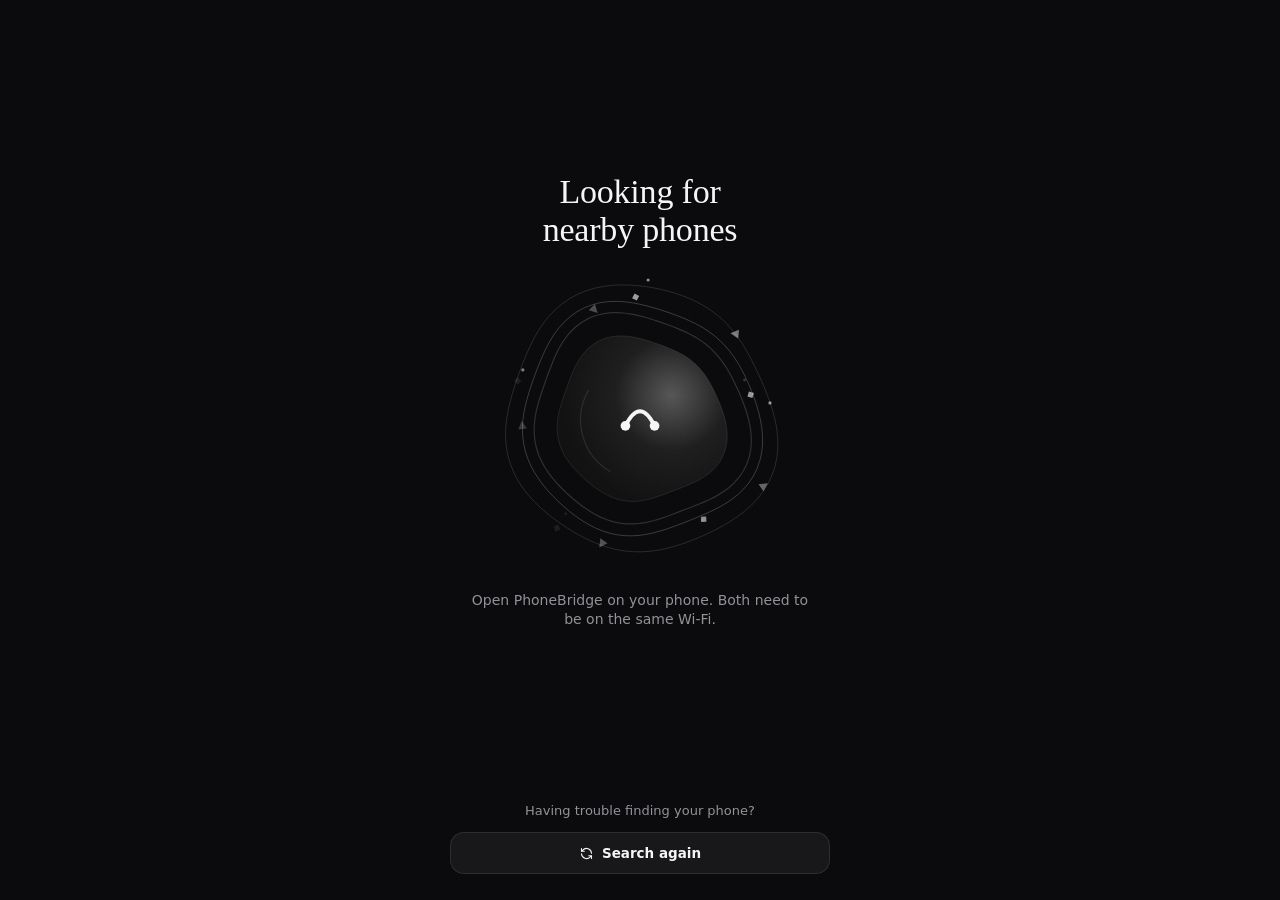
<file: windows/src/PhoneBridge/ui/index.html>
<!doctype html>
<html lang="en">
<head>
<meta charset="utf-8">
<meta name="viewport" content="width=device-width, initial-scale=1">
<title>PhoneBridge</title>
<!--
  The PhoneBridge window on Windows, drawn like the Mac app's main window (mac/Sources/Views.swift MainView,
  Discovery.swift DiscoveryView, Minimal.swift tiles and pills, PhoneDesign.swift Theme) in its default Midnight theme.
  Hosted in WebView2 by MainWindow.cs; state comes in with chrome.webview messages, commands go back the same way.
  Open it in any browser with ?demo=searching|pairing|connected|settings to see it without the app.
-->
<link rel="stylesheet" href="common.css">
<style>  /* ---------- Searching / pairing (DiscoveryView) ---------- */
  #searching .wrap { height: 100%; display: flex; flex-direction: column; align-items: center; padding: 0 24px; }
  #orb { width: 330px; height: 330px; margin: 6px 0; flex: none; }
  body[data-view="pairing"] #orb { width: 220px; height: 220px; }
  .hint { font-size: 14px; color: var(--secondary); text-align: center; max-width: 340px; line-height: 1.4; }
  .spacer { flex: 1 1 24px; min-height: 24px; }
  .trouble { width: 100%; max-width: 380px; display: flex; flex-direction: column; align-items: center; gap: 12px; padding-bottom: 26px; }
  .trouble p { font-size: 13px; color: var(--secondary); }
  .trouble .row { display: flex; gap: 10px; width: 100%; }

  .code {
    display: none; margin: 4px 0 14px; padding: 14px 26px; border-radius: 20px;
    font: 600 40px/1 var(--font-rounded); letter-spacing: 6px; font-variant-numeric: tabular-nums;
  }
  .code span { opacity: .35; margin: 0 4px; letter-spacing: 0; }
  .pair-actions { display: none; gap: 10px; margin-top: 18px; }
  .pair-actions .pill { min-width: 120px; padding: 10px 18px; }
  body[data-view="pairing"] .code { display: block; }
  body[data-view="pairing"] .pair-actions { display: flex; }
  .switch-actions { display: none; margin-top: 18px; }
  .switch-actions .pill { min-width: 200px; padding: 11px 22px; }
  body.busy[data-view="searching"] .switch-actions { display: flex; }
  body.busy #orb { opacity: .45; }
  body[data-view="pairing"] .trouble { display: none; }

  /* ---------- Connected (MainView) ---------- */
  .brand { display: flex; flex-direction: column; align-items: center; gap: 10px; padding-top: 8px; }
  .brand .mark {
    width: 68px; height: 68px; border-radius: 20px; display: grid; place-items: center;
    background: rgba(255, 255, 255, 0.05); border: 1px solid rgba(255, 255, 255, 0.12);
  }
  .brand h1 { font: 400 28px/1.1 var(--font-serif); }
  .status { display: flex; align-items: center; gap: 6px; font-size: 12.5px; color: var(--secondary); }

  .hero { position: relative; height: 190px; border-radius: 22px; overflow: hidden; border: 1px solid rgba(255, 255, 255, 0.1); }
  .hero canvas { position: absolute; inset: 0; width: 100%; height: 100%; }
  .hero::after { content: ""; position: absolute; left: 0; right: 0; bottom: 0; height: 96px; background: linear-gradient(transparent, rgba(0, 0, 0, .6)); }
  .hero .label { position: absolute; left: 18px; bottom: 18px; z-index: 1; display: flex; flex-direction: column; gap: 3px; }
  .hero .name { font: 400 22px/1.15 var(--font-serif); }
  .hero .line { font-size: 12px; color: rgba(255, 255, 255, .7); }

  .note-card { display: none; padding: 12px 14px; font-size: 12.5px; color: var(--secondary); line-height: 1.4; }
  .note-card.show { display: block; }

  /* Drop files anywhere on the window. */
  .drop {
    position: absolute; inset: 12px; z-index: 5; display: none; flex-direction: column; align-items: center; justify-content: center; gap: 8px;
    border-radius: 22px; border: 1.5px dashed var(--accent); background: color-mix(in srgb, var(--bg) 82%, var(--accent) 18%);
    color: var(--accent); font-weight: 600; font-size: 14px; backdrop-filter: blur(6px); pointer-events: none;
  }
  .drop .ico { font-size: 28px; }
  body.dragging .drop { display: flex; }

  /* ---------- Settings ---------- */
  .bar { display: grid; grid-template-columns: 1fr auto 1fr; align-items: center; padding: 16px 20px 8px; }
  .bar h2 { font-size: 17px; font-weight: 600; }
  #settings .scroll { height: calc(100% - 58px); }
  .demo { position: fixed; right: 8px; top: 8px; z-index: 20; display: none; gap: 4px; }
  .demo.show { display: flex; }
  .demo button { font-size: 10px; padding: 3px 7px; border-radius: 6px; background: #333; }
</style>
</head>
<body data-view="searching">



<!-- Searching, and pairing (same screen: "Found <phone>" plus the code) -->
<section class="view" id="searching">
  <div class="wrap">
    <div class="spacer"></div>
    <div class="big-serif" id="search-title">Looking for<br>nearby phones</div>
    <canvas id="orb" width="660" height="660"></canvas>
    <div class="code card" id="code" aria-live="polite"></div>
    <p class="hint" id="search-hint">Open PhoneBridge on your phone. Both need to be on the same Wi-Fi.</p>
    <div class="switch-actions">
      <button class="pill prominent" id="switch-btn" data-cmd="switch-here">Use it on this PC</button>
    </div>
    <div class="pair-actions">
      <button class="pill" data-cmd="pair-cancel">Cancel</button>
      <button class="pill prominent" data-cmd="pair-ok">Pair</button>
    </div>
    <div class="spacer"></div>
    <div class="trouble">
      <p>Having trouble finding your phone?</p>
      <div class="row">
        <button class="bigbtn" data-cmd="reconnect"><svg class="ico"><use href="#i-refresh"/></svg>Search again</button>
        <button class="bigbtn" id="forget-searching" data-cmd="forget-ask"><svg class="ico"><use href="#i-phone-slash"/></svg>Forget this phone</button>
      </div>
    </div>
  </div>
</section>

<!-- Connected -->
<section class="view" id="connected">
  <div class="scroll"><div class="stack">
    <header class="brand">
      <div class="mark"><canvas class="glyph" style="width:34px;height:34px"></canvas></div>
      <h1>PhoneBridge</h1>
      <div class="status"><i class="dot on"></i><span class="status-text">Connected</span></div>
    </header>
    <div class="hero">
      <canvas id="hero"></canvas>
      <div class="label"><div class="name" id="hero-name">Phone</div><div class="line" id="hero-line">Connected</div></div>
    </div>
    <div class="update card" id="update" style="display:none"></div>
    <div class="grid">
      <button class="tile filled" data-cmd="phone"><div class="disc"><svg class="ico"><use href="#i-phone"/></svg></div><span>Phone</span></button>
      <button class="tile" data-cmd="type-open"><div class="disc"><svg class="ico"><use href="#i-keyboard"/></svg></div><span>Type</span></button>
      <button class="tile" id="ring" data-cmd="ring"><div class="disc"><svg class="ico"><use href="#i-bell-waves"/></svg></div><span>Ring phone</span></button>
      <button class="tile" data-cmd="send-files"><div class="disc"><svg class="ico"><use href="#i-share"/></svg></div><span>Send file</span></button>
      <button class="tile" data-cmd="send-tab"><div class="disc"><svg class="ico"><use href="#i-compass"/></svg></div><span>Browser tab</span></button>
      <button class="tile" data-cmd="sms"><div class="disc"><svg class="ico"><use href="#i-message"/></svg></div><span>SMS</span></button>
    </div>
    <button class="pill wide" data-cmd="settings"><svg class="ico"><use href="#i-sliders"/></svg>All settings</button>
    <p class="caption">Closing this window keeps PhoneBridge running in the notification area. Drop files on this window, or right-click files → Send to → PhoneBridge, to send them to your phone.</p>
  </div></div>
  <div class="drop"><svg class="ico"><use href="#i-share"/></svg>Drop files to send to phone</div>
</section>

<!-- Settings, right in the window (like the Mac's settings pane) -->
<section class="view" id="settings">
  <div class="bar">
    <div><button class="pill" data-cmd="back"><svg class="ico"><use href="#i-chevron"/></svg>Back</button></div>
    <h2>Settings</h2>
    <div></div>
  </div>
  <div class="scroll"><div class="stack" style="padding-top:8px">
    <div class="section card">
      <div class="section-head"><div class="badge"><svg class="ico"><use href="#i-phone"/></svg></div><h3>Phone</h3></div>
      <div class="kv"><span>Name</span><span id="s-name">—</span></div>
      <div class="kv"><span>Status</span><span id="s-status">—</span></div>
      <div class="kv" id="s-battery-row"><span>Battery</span><span id="s-battery">—</span></div>
      <p class="caption">To use the phone with another computer, or to switch back here, open PhoneBridge on the phone → Computers.</p>
      <div class="row-btns"><button class="pill destructive" id="forget-settings" data-cmd="forget-ask"><svg class="ico"><use href="#i-phone-slash"/></svg>Forget this phone</button></div>
    </div>
    <div class="section card">
      <div class="section-head"><div class="badge"><svg class="ico"><use href="#i-laptop"/></svg></div><h3>On this PC</h3></div>
      <div class="toggle">
        <div class="text"><b>Show phone notifications</b><span class="caption">As Windows notifications, with a reply box for chat apps.</span></div>
        <button class="switch" role="switch" aria-checked="true" data-setting="notifications" aria-label="Show phone notifications"></button>
      </div>
      <hr>
      <div class="toggle">
        <div class="text"><b>Sync clipboard</b><span class="caption">Text and images you copy go to the phone, and back. Passwords from password managers are skipped.</span></div>
        <button class="switch" role="switch" aria-checked="true" data-setting="clipboard" aria-label="Sync clipboard"></button>
      </div>
      <hr>
      <div class="toggle">
        <div class="text"><b>Start with Windows</b><span class="caption">PhoneBridge waits in the notification area and connects by itself.</span></div>
        <button class="switch" role="switch" aria-checked="false" data-setting="autostart" aria-label="Start with Windows"></button>
      </div>
    </div>
    <div class="section card">
      <div class="section-head"><div class="badge"><svg class="ico"><use href="#i-info"/></svg></div><h3>About</h3></div>
      <div class="kv"><span>PhoneBridge for Windows</span><span id="s-version">—</span></div>
      <p class="caption">Free and open source. Everything stays between your phone and this PC: no account, no cloud.</p>
      <div class="row-btns">
        <button class="pill" data-cmd="phone-settings">All settings…</button>
        <button class="pill" data-cmd="update-check">Check for updates</button>
        <button class="pill" data-cmd="about">Project page</button>
        <button class="pill" data-cmd="open-log">Open log</button>
        <button class="pill" data-cmd="quit"><svg class="ico"><use href="#i-power"/></svg>Quit PhoneBridge</button>
      </div>
    </div>
  </div></div>
</section>

<div class="sheet-bg" id="forget-sheet">
  <div class="sheet" role="dialog" aria-modal="true" aria-labelledby="forget-title">
    <h4 id="forget-title">Forget this phone?</h4>
    <p>You'll need to pair again: on the phone, open Computers → Pair a new computer.</p>
    <div class="row-btns">
      <button class="pill" data-cmd="forget-cancel">Cancel</button>
      <button class="pill destructive" data-cmd="forget">Forget</button>
    </div>
  </div>
</div>

<div class="sheet-bg" id="type-sheet">
  <div class="sheet" role="dialog" aria-modal="true" style="width:400px">
    <h4>Type on phone</h4>
    <p>Tap a text box on your phone, then type here — it appears in that box.</p>
    <textarea class="field" id="type-text" rows="5" style="resize:none;font:14px/1.4 var(--font)"></textarea>
    <div class="row-btns"><button class="pill" data-cmd="type-clear">Clear</button><button class="pill" data-cmd="type-enter">Press Enter on phone</button><button class="pill prominent" data-cmd="type-close">Done</button></div>
  </div>
</div>

<div class="demo" id="demo"></div>

<script src="common.js"></script>
<script src="themes.js"></script>
<script>
"use strict";
let state = {
  view: "searching", status: "Looking for your phone…", note: null, phoneName: "", battery: null, charging: false,
  ringing: false, paired: false, pairing: null, settings: { notifications: true, clipboard: true, autostart: false }, version: "",
};
let showSettings = false;


// ---------- Rendering ----------
function render() {
  const connected = state.view === "connected";
  const view = state.pairing ? "pairing" : connected ? (showSettings ? "settings" : "connected") : "searching";
  document.body.dataset.view = view;

  // Searching / pairing
  // Busy: the phone is connected to another computer; "Use it on this PC" asks it to switch (v4 phones).
  const busy = !state.pairing && !connected && !!state.busy && (state.canSwitch || state.switching);
  document.body.classList.toggle("busy", busy);
  $("#search-title").innerHTML = state.pairing ? "Found<br>" + esc(state.pairing.name)
    : state.switching ? "Switching to<br>this PC…"
    : busy ? "In use on<br>another computer" : "Looking for<br>nearby phones";
  $("#search-hint").textContent = state.pairing
    ? "Check that the 6-digit code on your phone matches the one shown here, then tap Pair on both."
    : state.switching ? `Asking “${state.busy}” to switch to this PC…`
    : busy ? `“${state.busy}” is connected to your other computer. Use it here instead — the other computer lets go.`
    : state.note || "Open PhoneBridge on your phone. Both need to be on the same Wi-Fi.";
  $("#switch-btn").disabled = !!state.switching;
  $("#switch-btn").textContent = state.switching ? "Switching…" : "Use it on this PC";
  const code = state.pairing ? state.pairing.code : "";
  $("#code").innerHTML = code.length === 6 ? esc(code.slice(0, 3)) + "<span>·</span>" + esc(code.slice(3)) : esc(code);
  $("#code").setAttribute("aria-label", "Pairing code " + code.split("").join(" "));
  $("#forget-searching").style.display = state.paired ? "" : "none";

  // Connected
  document.querySelectorAll(".status-text").forEach((e) => (e.textContent = state.status));
  $("#hero-name").textContent = state.phoneName || "Your phone";
  const parts = ["Connected"];
  if (state.battery != null) parts.push(state.battery + "%" + (state.charging ? " · charging" : ""));
  $("#hero-line").textContent = parts.join(" · ");
  const ring = $("#ring");
  ring.classList.toggle("filled", state.ringing);
  ring.querySelector("span").textContent = state.ringing ? "Stop ring" : "Ring phone";

  const up = $("#update");
  up.style.display = state.update && connected ? "" : "none";
  up.innerHTML = state.update ? `<div style="display:flex;align-items:center;gap:12px;padding:12px 14px"><span style="flex:1;font-size:12.5px">PhoneBridge ${esc(state.update)} is available</span><button class="pill prominent" data-cmd="update-install">Update now</button></div>` : "";

  // Settings
  $("#s-name").textContent = state.phoneName || "—";
  $("#s-status").textContent = state.status;
  $("#s-battery-row").style.display = state.battery != null ? "" : "none";
  $("#s-battery").textContent = state.battery != null ? state.battery + "%" + (state.charging ? " · charging" : "") : "";
  $("#s-version").textContent = state.version;
  $("#forget-settings").style.display = state.paired ? "" : "none";
  document.querySelectorAll(".switch").forEach((s) => s.setAttribute("aria-checked", String(!!state.settings[s.dataset.setting])));
  $("#forget-title").textContent = "Forget " + (state.phoneName || "this phone") + "?";
}


// ---------- Commands ----------
document.addEventListener("click", (e) => {
  const b = e.target.closest("[data-cmd], [data-setting]");
  if (!b) return;
  if (b.dataset.setting) {
    const key = b.dataset.setting;
    state.settings[key] = !state.settings[key];
    render();
    send("set", { key, value: state.settings[key] });
    return;
  }
  const cmd = b.dataset.cmd;
  switch (cmd) {
    case "settings": showSettings = true; render(); return;
    case "back": showSettings = false; render(); return;
    case "forget-ask": $("#forget-sheet").classList.add("show"); return;
    case "forget-cancel": $("#forget-sheet").classList.remove("show"); return;
    case "forget": $("#forget-sheet").classList.remove("show"); showSettings = false; break;
    case "toggle-notifications":
      state.settings.notifications = !state.settings.notifications; render();
      send("set", { key: "notifications", value: state.settings.notifications }); return;
    case "ring": state.ringing = !state.ringing; render(); break; // the phone's ring_state confirms it
    case "type-open": $("#type-sheet").classList.add("show"); setTimeout(() => $("#type-text").focus(), 30); return;
    case "type-close": $("#type-sheet").classList.remove("show"); return;
    case "type-clear": $("#type-text").value = ""; send("type-text", { text: "" }); return;
    case "type-enter": send("type-enter"); return;
  }
  send(cmd);
});
document.addEventListener("input", (e) => { if (e.target.id === "type-text") send("type-text", { text: e.target.value }); });
document.addEventListener("keydown", (e) => {
  if (e.key === "Escape") {
    if ($("#type-sheet").classList.contains("show")) $("#type-sheet").classList.remove("show");
    else if ($("#forget-sheet").classList.contains("show")) $("#forget-sheet").classList.remove("show");
    else if (state.pairing) send("pair-cancel");
    else if (showSettings) { showSettings = false; render(); }
    else send("hide");
  }
  if (e.key === "Enter" && state.pairing && !e.target.closest("button")) send("pair-ok");
});
document.addEventListener("contextmenu", (e) => e.preventDefault());

// Files dropped on the window go to the phone. WebView2 hands the host their real paths.
let dragDepth = 0;
const hasFiles = (e) => e.dataTransfer && Array.from(e.dataTransfer.types || []).includes("Files");
document.addEventListener("dragenter", (e) => { if (!hasFiles(e)) return; e.preventDefault(); dragDepth++; if (state.view === "connected") document.body.classList.add("dragging"); });
document.addEventListener("dragleave", () => { if (--dragDepth <= 0) { dragDepth = 0; document.body.classList.remove("dragging"); } });
document.addEventListener("dragover", (e) => { if (hasFiles(e)) { e.preventDefault(); e.dataTransfer.dropEffect = state.view === "connected" ? "copy" : "none"; } });
document.addEventListener("drop", (e) => {
  e.preventDefault(); dragDepth = 0; document.body.classList.remove("dragging");
  if (state.view !== "connected" || !e.dataTransfer.files.length) return;
  if (host && host.postMessageWithAdditionalObjects) host.postMessageWithAdditionalObjects({ cmd: "drop" }, e.dataTransfer.files);
});

if (host) host.addEventListener("message", (e) => {
  const m = typeof e.data === "string" ? JSON.parse(e.data) : e.data;
  if (m.type === "state") {
    const wasPairing = !!state.pairing;
    state = Object.assign(state, m.state);
    if (state.theme) { applyTheme(state.theme); drawGlyphs(); }
    if (state.view !== "connected") showSettings = false;
    if (m.state.showSettings) showSettings = true;
    if (!wasPairing && state.pairing) setTimeout(() => $(".pair-actions .prominent").focus(), 50);
    render();
  }
});

function drawGlyphs() {
  $$("canvas.glyph").forEach((cv) => { cv.width = cv.height = 68; const ctx = cv.getContext("2d"); ctx.clearRect(0, 0, 68, 68); themeGlyph(ctx, 68); });
}
setTimeout(drawGlyphs, 500);
drawGlyphs();

let last = 0;
function frame(ms) {
  requestAnimationFrame(frame);
  if (ms - last < 33) return; // ~30 fps, like the Mac's TimelineView
  last = ms;
  const t = ms / 1000;
  const v = document.body.dataset.view;
  if (v === "searching" || v === "pairing") drawOrb(t);
  if (v === "connected") drawHero(t);
}
requestAnimationFrame(frame);
render();
if (host) send("ready");

// ---------- Demo mode (open the file in a browser with ?demo=…) ----------
const demo = new URLSearchParams(location.search).get("demo") || window.__demo;
if (!host && demo) {
  const states = {
    searching: { view: "searching", status: "Looking for your phone…", paired: true },
    refused: { view: "searching", status: "Looking for your phone…", paired: true,
      note: "“Pixel 9” is using another computer. To use it here, open PhoneBridge on the phone → Computers and tap Connect next to this PC." },
    busy: { view: "searching", status: "Looking for your phone…", paired: true, busy: "Pixel 9", canSwitch: true },
    pairing: { view: "searching", status: "Pairing with Pixel 9…", pairing: { name: "Pixel 9", code: "897505" } },
    connected: { view: "connected", status: "Connected to Pixel 9", phoneName: "Pixel 9", battery: 82, charging: true, paired: true, version: "0.23.0" },
  };
  const bar = $("#demo"); bar.classList.add("show");
  const go = (k) => { state = Object.assign({}, state, { pairing: null, note: null, busy: null, canSwitch: false, switching: false }, states[k === "settings" ? "connected" : k]); showSettings = k === "settings"; render(); };
  for (const k of [...Object.keys(states), "settings"]) { const b = document.createElement("button"); b.textContent = k; b.onclick = () => go(k); bar.appendChild(b); }
  go(demo in states || demo === "settings" ? demo : "searching");
  if (new URLSearchParams(location.search).has("clean") || window.__demo) bar.classList.remove("show");
}
</script>
</body>
</html>
</file>
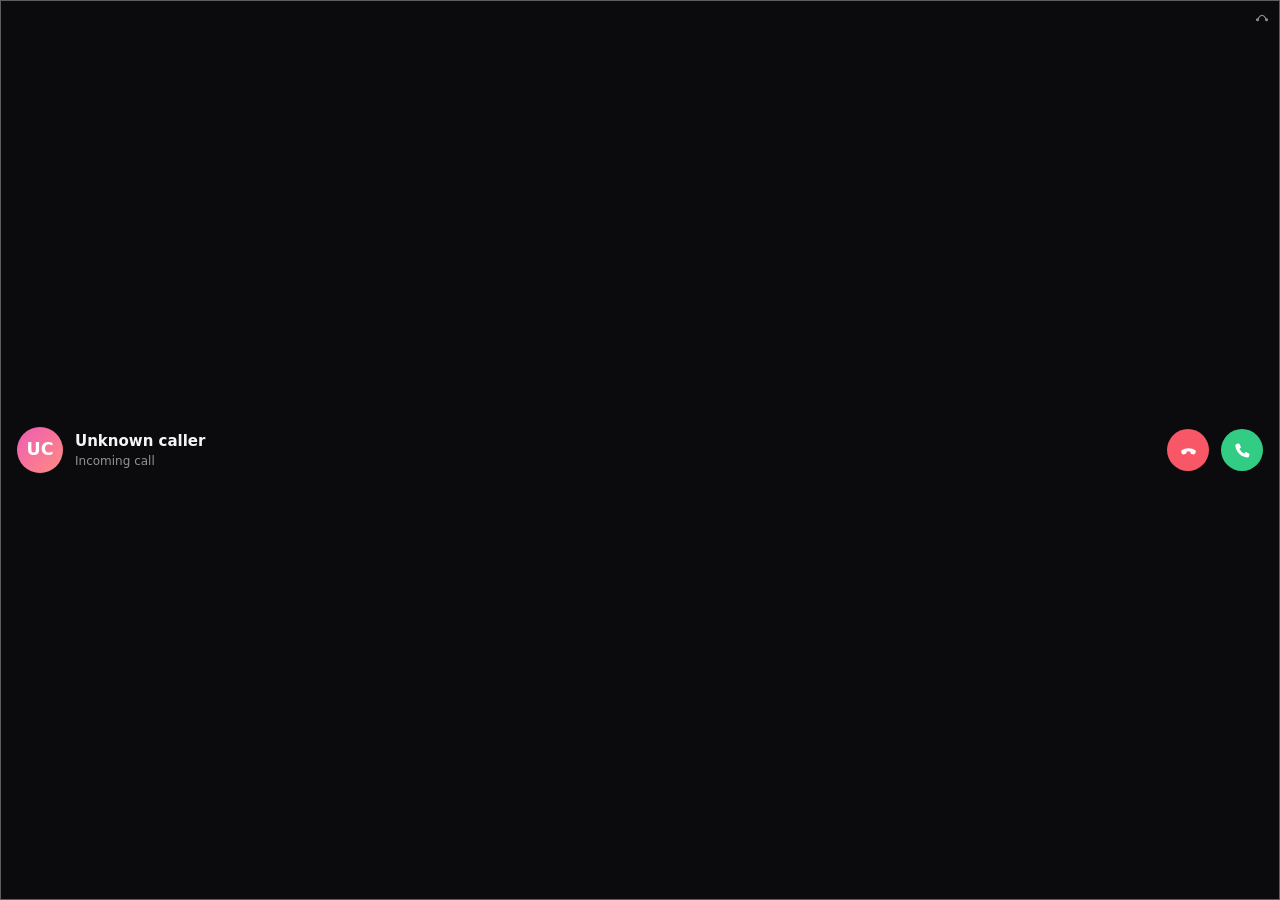
<file: windows/src/PhoneBridge/ui/call.html>
<!doctype html>
<html lang="en">
<head>
<meta charset="utf-8">
<meta name="viewport" content="width=device-width, initial-scale=1">
<title>Call</title>
<!--
  The floating call card (mac/Sources/CallPanel.swift): incoming → Answer / Decline; on a call → who, the time talked,
  Mute / Speaker / End, and a call-waiting row with its own Answer / Decline. Hosted by FloatingPanel (CallCard.cs).
  Preview: open with ?demo=ringing|active|waiting (through tools/inline-ui.py).
-->
<link rel="stylesheet" href="common.css">
<style>
  body { overflow: hidden; background: var(--bg); }
  .surface {
    position: absolute; inset: 0; padding: 0 16px; display: flex; flex-direction: column; justify-content: center; gap: 14px;
    background: rgba(11, 11, 13, .95); border: 1px solid color-mix(in srgb, var(--accent) 35%, transparent);
  }
  .corner { position: absolute; top: 10px; right: 10px; opacity: .55; }
  .row { display: flex; align-items: center; gap: 12px; }
  .who { flex: 1; min-width: 0; display: flex; flex-direction: column; gap: 2px; }
  .who b { font-size: 15px; font-weight: 600; white-space: nowrap; overflow: hidden; text-overflow: ellipsis; }
  .who span { font-size: 12px; color: var(--secondary); white-space: nowrap; overflow: hidden; text-overflow: ellipsis; }
  .round { width: 42px; height: 42px; border-radius: 50%; display: grid; place-items: center; color: #fff; font-size: 19px; flex: none; transition: transform .15s; }
  .round:active { transform: scale(.92); }
  .round.small { width: 34px; height: 34px; font-size: 15px; }
  .red { background: var(--red); }
  .green { background: var(--green); }
  .timer { display: flex; align-items: center; gap: 6px; font: 600 17px/1 var(--font-rounded); font-variant-numeric: tabular-nums; }
  .timer .dot { width: 8px; height: 8px; }
  .ringing { display: flex; align-items: center; gap: 6px; font: 600 15px/1 var(--font-rounded); color: var(--secondary); }
  .ringing .ico { color: var(--accent); font-size: 14px; }
  .controls { display: flex; justify-content: center; gap: 10px; }
  .ctl { display: flex; flex-direction: column; align-items: center; gap: 4px; }
  .ctl .cap { width: 44px; height: 40px; border-radius: 999px; display: grid; place-items: center; font-size: 17px; background: rgba(255, 255, 255, .1); transition: background .15s, color .15s, transform .15s; }
  .ctl:active .cap { transform: scale(.94); }
  .ctl.on .cap { background: var(--accent); color: var(--on-accent); }
  .ctl.end .cap { background: var(--red); color: #fff; }
  .ctl small { font-size: 10.5px; font-weight: 600; color: var(--secondary); }
  .waiting { display: none; align-items: center; gap: 10px; padding: 8px 12px; border-radius: 14px; background: rgba(255, 255, 255, .08); }
  .waiting > .ico { color: var(--accent); font-size: 15px; }
  body.has-waiting .waiting { display: flex; }
  #ringing-card, #active-card { display: none; }
  body[data-mode="ringing"] #ringing-card, body[data-mode="active"] #active-card { display: flex; }
  #active-card { flex-direction: column; gap: 14px; }
</style>
</head>
<body data-mode="ringing">
<div class="surface">
  <canvas class="corner" width="28" height="28" style="width:14px;height:14px"></canvas>

  <!-- Incoming / dialling -->
  <div class="row" id="ringing-card">
    <div id="r-avatar"></div>
    <div class="who"><b id="r-title">Unknown caller</b><span id="r-sub">Incoming call</span></div>
    <button class="round red" data-cmd="decline" id="r-decline" title="Decline"><svg class="ico"><use href="#i-call-end"/></svg></button>
    <button class="round green" data-cmd="answer" id="r-answer" title="Answer"><svg class="ico"><use href="#i-call"/></svg></button>
  </div>

  <!-- On a call -->
  <div id="active-card">
    <div class="waiting">
      <svg class="ico"><use href="#i-call-in"/></svg>
      <div class="who"><b id="w-who" style="font-size:13px">Someone</b><span style="font-size:11px">Call waiting</span></div>
      <button class="round small red" data-cmd="decline-waiting" title="Decline the waiting call"><svg class="ico"><use href="#i-call-end"/></svg></button>
      <button class="round small green" data-cmd="answer-waiting" title="Answer the waiting call (the current call is put on hold)"><svg class="ico"><use href="#i-call"/></svg></button>
    </div>
    <div class="row">
      <div id="a-avatar"></div>
      <div class="who"><b id="a-title">On call</b><span id="a-sub">On call</span></div>
      <div class="timer" id="a-timer"><i class="dot on"></i><span id="a-clock">00:00</span></div>
      <div class="ringing" id="a-ringing"><svg class="ico"><use href="#i-call-out"/></svg>Ringing…</div>
    </div>
    <div class="controls">
      <button class="ctl" id="c-mute" data-cmd="control" data-action="mute"><span class="cap"><svg class="ico"><use href="#i-mic-off"/></svg></span><small>Mute</small></button>
      <button class="ctl" id="c-speaker" data-cmd="control" data-action="speaker"><span class="cap"><svg class="ico"><use href="#i-speaker"/></svg></span><small>Speaker</small></button>
      <button class="ctl" id="c-pc" data-cmd="pc-audio" title="Hear and talk through this PC (Bluetooth)"><span class="cap"><svg class="ico"><use href="#i-laptop"/></svg></span><small>On PC</small></button>
      <button class="ctl" id="c-hold" data-cmd="control" data-action="hold"><span class="cap"><svg class="ico"><use href="#i-pause"/></svg></span><small>Hold</small></button>
      <button class="ctl end" data-cmd="hangup" title="End the call"><span class="cap"><svg class="ico"><use href="#i-call-end"/></svg></span><small>End</small></button>
    </div>
  </div>
</div>

<script src="common.js"></script>
<script src="themes.js"></script>
<script>
"use strict";
let call = { mode: "ringing", name: null, number: null, detail: null, outgoing: false, answered: false, startedAt: null,
             waiting: null, heldCaller: null, muted: false, speaker: false, held: false, pcAudio: false, pcBusy: false, canSpeaker: true };

function clock(sec) {
  const s = Math.max(0, Math.floor(sec)), h = Math.floor(s / 3600), m = Math.floor(s / 60) % 60, r = s % 60;
  const two = (n) => String(n).padStart(2, "0");
  return h > 0 ? `${h}:${two(m)}:${two(r)}` : `${two(m)}:${two(r)}`;
}

function render() {
  document.body.dataset.mode = call.mode;
  document.body.classList.toggle("has-waiting", !!call.waiting);
  if (call.mode === "ringing") {
    const title = call.name || call.number || "Unknown caller";
    const what = call.outgoing ? "Calling…" : "Incoming call";
    $("#r-avatar").innerHTML = avatar(title, 46);
    $("#r-title").textContent = title;
    $("#r-sub").textContent = call.number && call.number !== title ? `${what} · ${call.number}` : what;
    $("#r-answer").style.display = call.outgoing ? "none" : "";
    $("#r-decline").title = call.outgoing ? "Hang up" : "Decline";
  } else {
    const title = call.name || call.number || "On call";
    let sub = "On call";
    if (call.held) sub = "On hold";
    else if (!call.answered) sub = call.detail || "Calling…";
    else if (call.heldCaller) sub = `${call.heldCaller} on hold`;
    else if (call.number && call.number !== title) sub = call.number;
    $("#a-avatar").innerHTML = avatar(title, 44);
    $("#a-title").textContent = title;
    $("#a-sub").textContent = sub;
    $("#a-timer").style.display = call.answered ? "" : "none";
    $("#a-ringing").style.display = call.answered ? "none" : "";
    $("#a-timer .dot").style.background = call.held ? "var(--orange)" : "var(--green)";
    $("#c-mute").classList.toggle("on", call.muted);
    $("#c-speaker").classList.toggle("on", call.speaker);
    $("#c-speaker").style.display = call.canSpeaker === false ? "none" : "";
    $("#c-hold").classList.toggle("on", call.held);
    $("#c-pc").classList.toggle("on", call.pcAudio);
    $("#c-pc").style.opacity = call.pcBusy ? ".5" : "";
    $("#c-pc small").textContent = call.pcBusy ? "Moving…" : "On PC";
    if (call.waiting) $("#w-who").textContent = call.waiting.name || call.waiting.number || "Someone";
    tick();
  }
}

function tick() {
  if (call.mode === "active" && call.answered && call.startedAt) $("#a-clock").textContent = clock((Date.now() - call.startedAt) / 1000);
}
setInterval(tick, 1000);

document.addEventListener("click", (e) => {
  const b = e.target.closest("[data-cmd]");
  if (!b) return;
  if (b.dataset.cmd === "control") {
    const a = b.dataset.action; // show the change at once; the phone's report corrects it if it didn't work
    if (a === "mute") call.muted = !call.muted;
    if (a === "speaker") call.speaker = !call.speaker;
    if (a === "hold") call.held = !call.held;
    render();
    send("control", { action: a });
    return;
  }
  send(b.dataset.cmd);
});

function corner() { const c = $("canvas.corner"); const ctx = c.getContext("2d"); ctx.clearRect(0, 0, 28, 28); themeGlyph(ctx, 28); }
onHost((m) => { if (m.type === "state") { call = Object.assign(call, m.state); if (call.theme) applyTheme(call.theme); corner(); render(); } });
corner(); setTimeout(corner, 500);
render();
send("ready");

const demo = new URLSearchParams(location.search).get("demo") || window.__demo;
if (!host && demo) {
  const now = Date.now();
  const demos = {
    ringing: { mode: "ringing", name: "Alice Martin", number: "+1 415 555 0134" },
    active: { mode: "active", name: "Alice Martin", number: "+1 415 555 0134", answered: true, startedAt: now - 83000, muted: true },
    waiting: { mode: "active", name: "Alice Martin", number: "+1 415 555 0134", answered: true, startedAt: now - 245000, waiting: { name: "Bob Lee" } },
  };
  call = Object.assign(call, demos[demo] || demos.ringing);
  render();
}
</script>
</body>
</html>
</file>
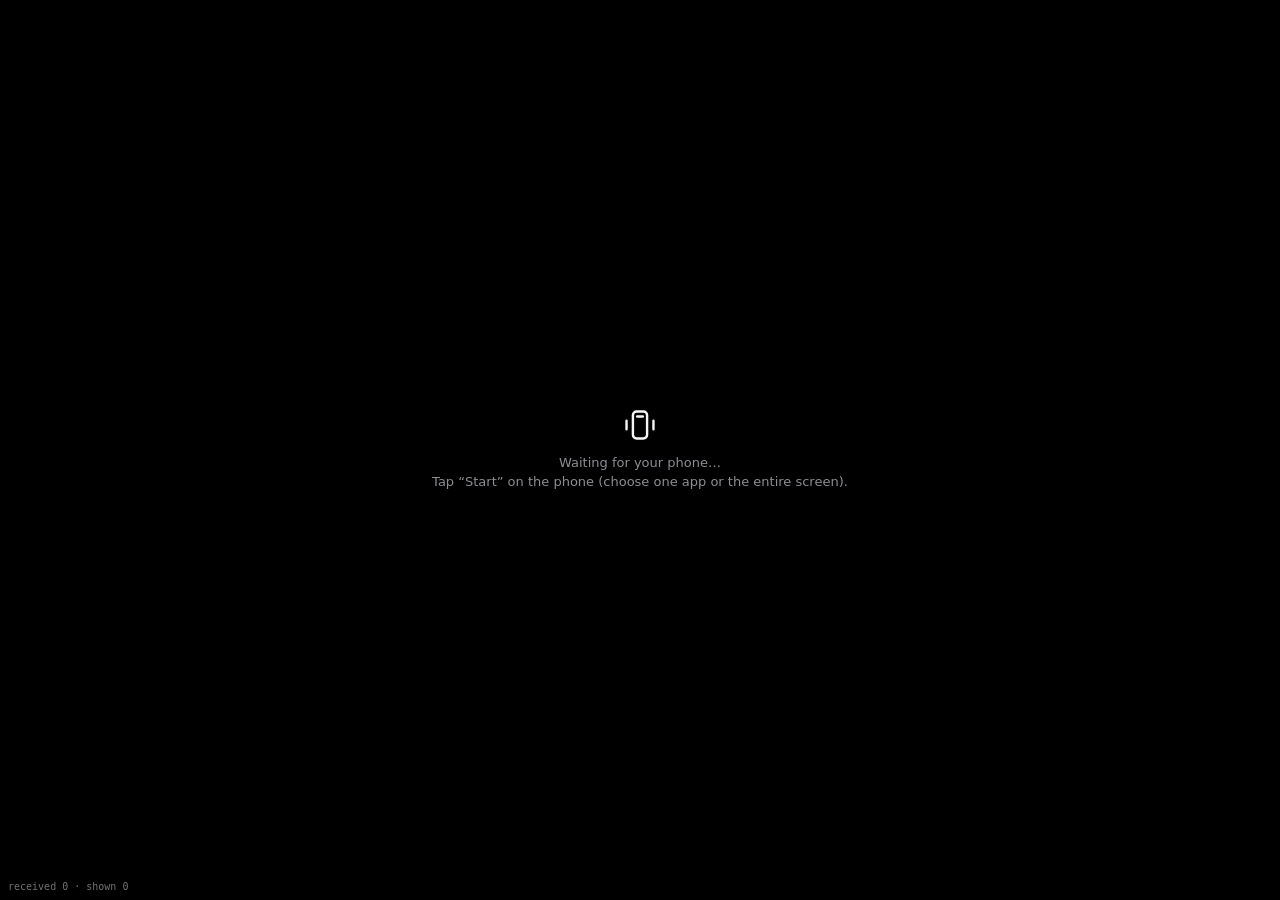
<file: windows/src/PhoneBridge/ui/cast.html>
<!doctype html>
<html lang="en">
<head>
<meta charset="utf-8">
<meta name="viewport" content="width=device-width, initial-scale=1">
<title>Phone screen</title>
<!--
  The phone's screen in a window (mac/Sources/Cast.swift CastWindow): H.264 frames from the phone ("v" messages,
  Annex B) decoded with WebCodecs and drawn to a canvas; typing here types on the phone (cast_input).
-->
<link rel="stylesheet" href="common.css">
<style>
  body { background: #000; display: grid; place-items: center; overflow: hidden; }
  canvas { max-width: 100vw; max-height: 100vh; display: block; }
  .waiting { position: fixed; inset: 0; display: flex; flex-direction: column; align-items: center; justify-content: center; gap: 12px; color: var(--secondary); text-align: center; padding: 30px; font-size: 13px; line-height: 1.45; }
  .waiting .ico { font-size: 34px; color: var(--accent); }
  .diag { position: fixed; left: 8px; bottom: 8px; font: 10px ui-monospace, Consolas, monospace; color: rgba(255,255,255,.45); white-space: pre; pointer-events: none; }
</style>
</head>
<body>
<canvas id="screen" width="9" height="19"></canvas>
<div class="waiting" id="waiting"><svg class="ico"><use href="#i-screen"/></svg><div>Waiting for your phone…<br>Tap “Start” on the phone (choose one app or the entire screen).</div></div>
<div class="diag" id="diag"></div>
<script src="common.js"></script>
<script>
"use strict";
const cv = $("#screen"), ctx = cv.getContext("2d");
let decoder = null, config = null, frames = 0, decoded = 0, errors = 0, lastError = "", phoneDiag = "";

/** "avc1.PPCCLL" from the SPS (profile, constraints, level). */
function codecFrom(sps) { return "avc1." + [sps[1], sps[2], sps[3]].map((b) => b.toString(16).padStart(2, "0")).join(""); }
function nals(data) {
  const out = [];
  let start = -1;
  for (let i = 0; i + 2 < data.length; i++) {
    if (data[i] === 0 && data[i + 1] === 0 && data[i + 2] === 1) {
      if (start >= 0) out.push([start, i > 0 && data[i - 1] === 0 ? i - 1 : i]);
      start = i + 3; i += 2;
    }
  }
  if (start >= 0) out.push([start, data.length]);
  return out.map(([s, e]) => data.subarray(s, e));
}
function makeDecoder(codec) {
  if (decoder) try { decoder.close(); } catch (e) { /* closed */ }
  decoder = new VideoDecoder({
    output: (frame) => {
      if (cv.width !== frame.displayWidth || cv.height !== frame.displayHeight) { cv.width = frame.displayWidth; cv.height = frame.displayHeight; fit(); }
      ctx.drawImage(frame, 0, 0);
      frame.close();
      decoded++;
      $("#waiting").style.display = "none";
    },
    error: (e) => { errors++; lastError = e.message; config = null; },
  });
  // No "description": WebCodecs then takes Annex B (start codes, SPS/PPS inline), which is what the phone sends.
  decoder.configure({ codec, optimizeForLatency: true, hardwareAcceleration: "prefer-hardware" });
  config = codec;
}
function frame(b64, key) {
  frames++;
  const data = Uint8Array.from(atob(b64), (c) => c.charCodeAt(0));
  const sps = nals(data).find((n) => (n[0] & 0x1f) === 7);
  if (sps) { const codec = codecFrom(sps); if (codec !== config || !decoder || decoder.state === "closed") makeDecoder(codec); }
  if (!decoder || decoder.state !== "configured") return; // wait for a key frame with SPS/PPS
  const isKey = key || nals(data).some((n) => (n[0] & 0x1f) === 5);
  if (decoder.decodeQueueSize > 4 && !isKey) return; // falling behind: skip until the next key frame
  try { decoder.decode(new EncodedVideoChunk({ type: isKey ? "key" : "delta", timestamp: performance.now() * 1000, data })); }
  catch (e) { errors++; lastError = e.message; }
}
function fit() { cv.style.aspectRatio = `${cv.width} / ${cv.height}`; }
setInterval(() => { $("#diag").textContent = `received ${frames} · shown ${decoded}${errors ? ` · errors ${errors} (${lastError})` : ""}${phoneDiag ? "\n" + phoneDiag : ""}`; }, 1000);
document.addEventListener("keydown", (e) => {
  if (e.ctrlKey || e.altKey || e.metaKey) return;
  if (e.key === "Backspace") send("input", { kind: "backspace" });
  else if (e.key === "Enter") send("input", { kind: "enter" });
  else if (e.key.length === 1) send("input", { kind: "text", text: e.key });
  else return;
  e.preventDefault();
});
document.addEventListener("paste", (e) => { const t = e.clipboardData.getData("text"); if (t) send("input", { kind: "text", text: t }); });
onHost((m) => {
  if (m.type === "v") frame(m.d, m.k);
  else if (m.type === "reset") { frames = decoded = errors = 0; config = null; $("#waiting").style.display = ""; }
  else if (m.type === "diag") phoneDiag = m.text;
  else if (m.type === "state" && m.state.theme && typeof applyTheme === "function") applyTheme(m.state.theme);
});
send("ready");
</script>
</body>
</html>
</file>
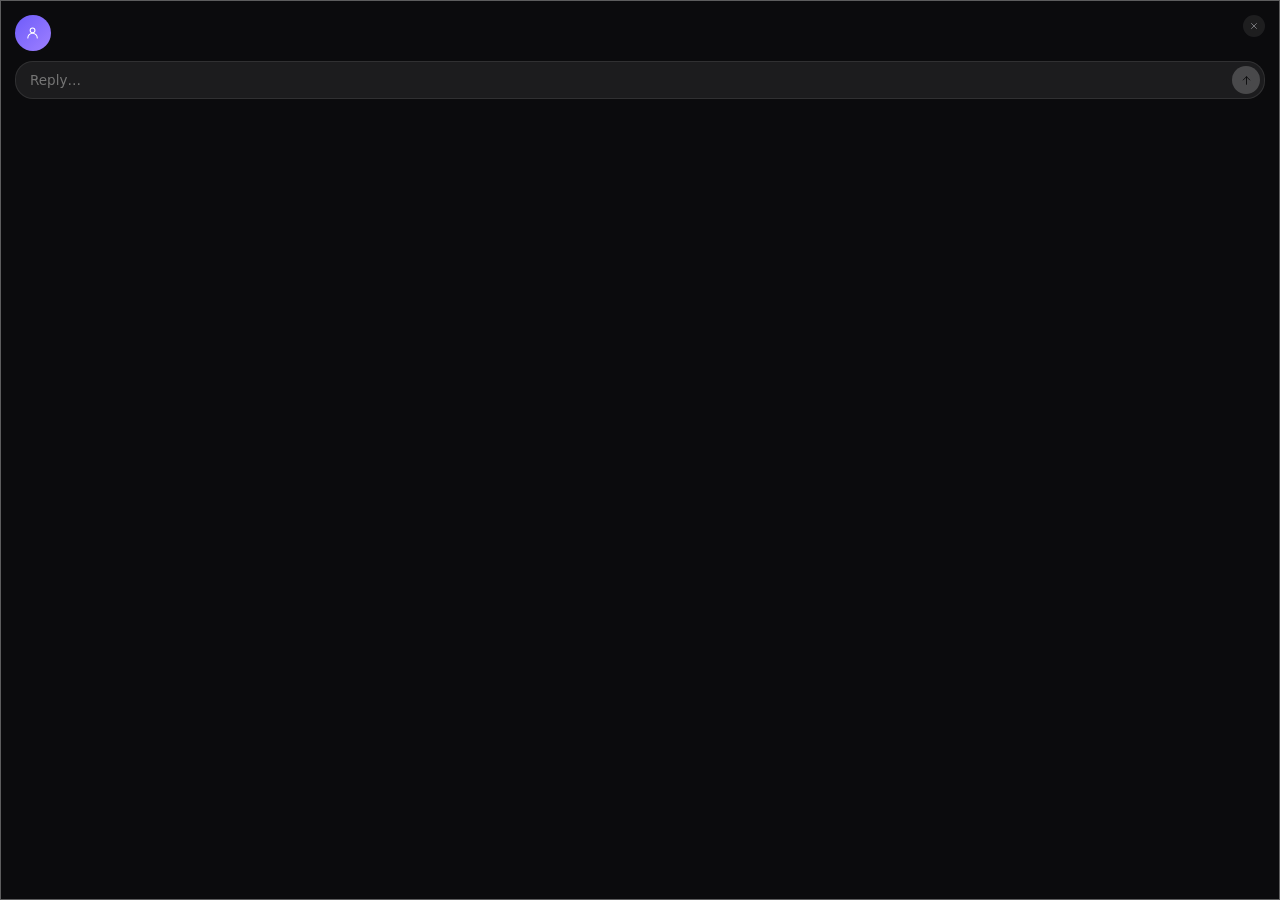
<file: windows/src/PhoneBridge/ui/chat.html>
<!doctype html>
<html lang="en">
<head>
<meta charset="utf-8">
<meta name="viewport" content="width=device-width, initial-scale=1">
<title>Reply</title>
<!--
  The chat reply pop-up (mac/Sources/ChatPopup.swift PopupView): a chat message in the corner with your quick replies
  as one-tap buttons and a box to answer straight away. Hosted by FloatingPanel (ChatPopup.cs). The page reports its height so the
  panel fits it. Preview: python3 tools/inline-ui.py chat.html (or chat.html sent).
-->
<link rel="stylesheet" href="common.css">
<style>
  body { overflow: hidden; background: var(--bg); }
  .surface { padding: 14px; display: flex; flex-direction: column; gap: 10px; border: 1px solid color-mix(in srgb, var(--accent) 35%, transparent); min-height: 100vh; background: rgba(11, 11, 13, .95); }
  .top { display: flex; gap: 10px; align-items: flex-start; }
  .top img { width: 36px; height: 36px; border-radius: 9px; flex: none; }
  .who { flex: 1; min-width: 0; display: flex; flex-direction: column; gap: 2px; }
  .who small { font-size: 10px; font-weight: 600; letter-spacing: .6px; text-transform: uppercase; color: var(--secondary); }
  .who b { font-size: 14px; font-weight: 600; white-space: nowrap; overflow: hidden; text-overflow: ellipsis; }
  .who p { font-size: 13px; line-height: 1.35; display: -webkit-box; -webkit-line-clamp: 4; -webkit-box-orient: vertical; overflow: hidden; white-space: pre-wrap; user-select: text; }
  .x { width: 22px; height: 22px; border-radius: 50%; display: grid; place-items: center; font-size: 10px; color: var(--secondary); background: rgba(255, 255, 255, .08); flex: none; }
  .sugg { display: flex; gap: 6px; overflow-x: auto; scrollbar-width: none; }
  .sugg button { font-size: 12px; font-weight: 500; padding: 6px 11px; border-radius: 999px; white-space: nowrap; background: color-mix(in srgb, var(--accent) 16%, transparent); }
  .box { display: flex; align-items: center; gap: 8px; padding: 4px 4px 4px 14px; border-radius: 18px; background: rgba(255, 255, 255, .07); border: 1px solid var(--stroke); }
  .box input { flex: 1; min-width: 0; background: none; border: 0; outline: none; color: var(--text); font: 13.5px var(--font); user-select: text; }
  .box .send { width: 28px; height: 28px; border-radius: 50%; display: grid; place-items: center; background: var(--accent); color: var(--on-accent); font-size: 13px; }
  .box .send:disabled { background: rgba(255, 255, 255, .2); }
  .sent { display: none; align-items: center; gap: 6px; padding: 6px 0; color: var(--green); font-size: 13px; font-weight: 600; }
  body.is-sent .sent { display: flex; }
  body.is-sent .sugg, body.is-sent .box { display: none; }
</style>
</head>
<body>
<div class="surface" id="surface">
  <div class="top">
    <span id="icon"></span>
    <div class="who"><small id="app">App</small><b id="title">Someone</b><p id="text"></p></div>
    <button class="x" data-cmd="close" title="Close"><svg class="ico"><use href="#i-close"/></svg></button>
  </div>
  <div class="sugg" id="sugg"></div>
  <div class="box"><input id="draft" placeholder="Reply…" autocomplete="off"><button class="send" id="send" title="Send"><svg class="ico"><use href="#i-send"/></svg></button></div>
  <div class="sent"><svg class="ico"><use href="#i-check"/></svg>Sent</div>
</div>
<script src="common.js"></script>
<script src="themes.js"></script>
<script>
"use strict";
let chat = { id: null, app: "", title: "", text: "", icon: null, suggestions: [], sent: false };

function render() {
  $("#icon").innerHTML = chat.icon ? `<img src="data:image/png;base64,${chat.icon}" alt="">` : avatar(chat.app, 36);
  $("#app").textContent = chat.app;
  $("#title").textContent = chat.title;
  $("#text").textContent = chat.text;
  $("#sugg").innerHTML = chat.suggestions.map((s) => `<button data-s="${esc(s)}">${esc(s)}</button>`).join("");
  $("#sugg").style.display = chat.suggestions.length ? "" : "none";
  document.body.classList.toggle("is-sent", chat.sent);
  $("#send").disabled = !$("#draft").value.trim();
  requestAnimationFrame(() => send("size", { height: Math.ceil($("#surface").getBoundingClientRect().height) }));
}
function reply(text) {
  text = text.trim();
  if (!text) return;
  send("reply", { id: chat.id, text });
  $("#draft").value = "";
  chat.sent = true;
  render();
}
document.addEventListener("click", (e) => {
  const b = e.target.closest("button");
  if (!b) return;
  if (b.dataset.s) return reply(b.dataset.s);
  if (b.id === "send") return reply($("#draft").value);
  if (b.dataset.cmd === "close") send("close");
});
$("#draft").addEventListener("input", () => { $("#send").disabled = !$("#draft").value.trim(); send("typing", { draft: $("#draft").value }); });
$("#draft").addEventListener("keydown", (e) => { if (e.key === "Enter") reply($("#draft").value); if (e.key === "Escape") send("close"); });
document.addEventListener("mouseenter", () => send("hover", { on: true }));
document.addEventListener("mouseleave", () => send("hover", { on: false }));
onHost((m) => {
  if (m.type !== "state") return;
  const sameChat = m.state.id && m.state.id === chat.id;
  chat = Object.assign(chat, m.state);
  if (chat.theme) applyTheme(chat.theme);
  if (!sameChat && !m.state.keepDraft) $("#draft").value = "";
  render();
});
render();
send("ready");
if (!host && window.__demo) {
  chat = Object.assign(chat, { id: "x", app: "WhatsApp", title: "Maya Patel", text: "Are we still on for dinner tonight? I can book the place by the river 🍝",
    suggestions: ["Yes, see you at 8!", "Can we do 8:30?", "Sounds great 👍"], sent: window.__demo === "sent" });
  render();
}
</script>
</body>
</html>
</file>
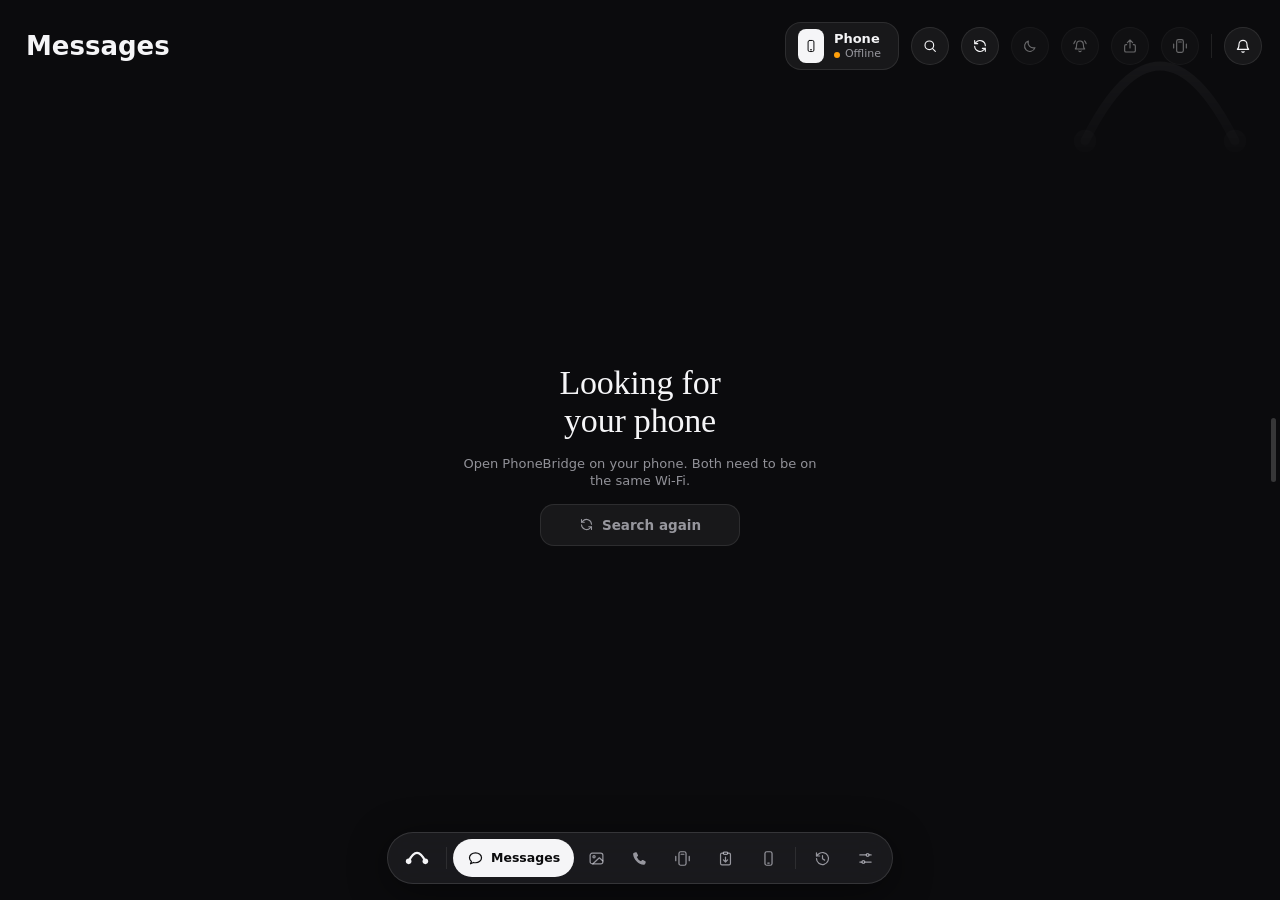
<file: windows/src/PhoneBridge/ui/phone.html>
<!doctype html>
<html lang="en">
<head>
<meta charset="utf-8">
<meta name="viewport" content="width=device-width, initial-scale=1">
<title>Phone</title>
<!--
  The phone window (mac/Sources/PhoneDesign.swift PhoneView and the tabs around it): Messages, Photos & Videos, Calls,
  Phone Apps, Clipboard & Notes, Device & Find My Phone, Notification History and Settings, with the floating dock,
  the top bar, the live notifications panel and the Ctrl+K command palette. Logic is in phone.js.
  Preview: python3 tools/inline-ui.py phone.html messages (or photos, calls, apps, clipboard, device, notifications, settings).
-->
<link rel="stylesheet" href="common.css">
<style>
  body { display: flex; }
  #main { flex: 1; min-width: 0; display: flex; flex-direction: column; position: relative; overflow: hidden; container: main / inline-size; }
  /* Opaque, so nothing ever shows through it. */
  #panel { width: 320px; flex: none; border-left: 1px solid var(--stroke); background: color-mix(in srgb, var(--bg) 94%, #fff); display: flex; flex-direction: column; }
  body.no-panel #panel { display: none; }
  /* Not docked (a narrow window, or turned off): the panel is tucked into the right edge and slides out over the content
     when the pointer reaches that edge (or the bell is clicked), and tucks itself away again when the pointer leaves. */
  body.floating #panel { position: fixed; top: 0; right: 0; bottom: 0; z-index: 8; box-shadow: -18px 0 50px rgba(0, 0, 0, .5); animation: slidein .22s cubic-bezier(.2, .9, .3, 1); }
  @keyframes slidein { from { transform: translateX(24px); opacity: 0; } }
  /* The theme picture sits behind the top bar and fades out before it reaches the content. */
  #edge { position: fixed; top: 0; right: 0; bottom: 0; width: 14px; z-index: 7; display: none; cursor: default; }
  body.floating.no-panel #edge { display: block; }
  #edge .grip { position: absolute; right: 4px; top: 50%; transform: translateY(-50%); width: 5px; height: 64px; border-radius: 999px;
    background: rgba(255, 255, 255, .18); transition: background .15s, height .15s, width .15s; }
  #edge:hover .grip { background: var(--accent); height: 84px; width: 6px; }
  #edge .grip.has { background: color-mix(in srgb, var(--accent) 75%, transparent); }
  #edge .n { position: absolute; right: 2px; top: calc(50% - 50px); font-size: 9.5px; font-weight: 700; color: #fff; padding: 1.5px 5px;
    border-radius: 999px; background: var(--red); line-height: 1.2; }
  .backdrop-art { position: absolute; top: 0; right: 0; width: 380px; height: 320px; pointer-events: none; opacity: .55;
    -webkit-mask-image: linear-gradient(to bottom, #000 0, #000 18%, transparent 55%); mask-image: linear-gradient(to bottom, #000 0, #000 18%, transparent 55%); }

  /* Top bar */
  .topbar { display: flex; align-items: center; gap: 12px; padding: 22px 18px 12px 26px; position: relative; z-index: 1; }
  .topbar h1 { font: 700 clamp(18px, 2.1vw, 26px)/1.1 var(--font-rounded); flex: 1 0 auto; min-width: 0; white-space: nowrap; }
  .chip { display: flex; align-items: center; gap: 10px; padding: 6px 12px; border-radius: 16px; background: var(--card); border: 1px solid var(--stroke); min-width: 0; flex: 0 1 auto; overflow: hidden; }
  .chip > div { min-width: 0; }
  .chip b, .chip small { overflow: hidden; text-overflow: ellipsis; }
  .topbar .quick { flex: none; }
  /* Less room: drop the extras first, the way a toolbar collapses, so the title and the phone stay readable. */
  #chip-batt { min-width: 0; overflow: hidden; text-overflow: ellipsis; }
  @container main (max-width: 860px) { .topbar .quick.opt { display: none; } }
  @container main (max-width: 720px) { .topbar .quick.opt2, .topbar .vsep { display: none; } }
  @container main (max-width: 620px) { .chip { display: none; } }
  .chip .phone { width: 26px; height: 34px; border-radius: 8px; background: var(--accent); color: var(--on-accent); display: grid; place-items: center; font-size: 14px; }
  .chip b { font-size: 13px; font-weight: 600; display: block; white-space: nowrap; }
  .chip small { display: flex; align-items: center; gap: 5px; font-size: 11px; color: var(--secondary); white-space: nowrap; }
  .chip .dot { width: 6px; height: 6px; }
  .quick { width: 38px; height: 38px; border-radius: 50%; display: grid; place-items: center; font-size: 16px; background: var(--card); border: 1px solid var(--stroke); position: relative; transition: background .12s; }
  .quick:hover { background: var(--card-hover); }
  .quick.on { background: var(--accent); color: var(--on-accent); }
  .quick:disabled { opacity: .4; }
  .quick .badge { position: absolute; top: -4px; right: -5px; }
  .vsep { width: 1px; height: 24px; background: var(--stroke); }
  .badge { font-size: 9.5px; font-weight: 700; color: #fff; padding: 1.5px 5px; border-radius: 999px; background: var(--red); line-height: 1.2; }

  /* Content and dock */
  #content { flex: 1; min-height: 0; position: relative; padding-bottom: 72px; z-index: 1; }
  .tab { position: absolute; inset: 0 0 72px 0; display: none; animation: tabin .32s cubic-bezier(.2, .9, .3, 1); }
  .tab.show { display: flex; }
  @keyframes tabin { from { opacity: 0; transform: scale(.985) translateY(6px); } }
  .dock {
    position: absolute; left: 50%; bottom: 16px; transform: translateX(-50%); z-index: 4; display: flex; align-items: center; gap: 2px; padding: 6px;
    border-radius: 999px; background: rgba(30, 30, 34, .78); backdrop-filter: blur(20px) saturate(1.4); border: 1px solid rgba(255, 255, 255, .12);
    box-shadow: 0 8px 40px rgba(0, 0, 0, .45);
  }
  .dock .item { height: 38px; padding: 0 12px; border-radius: 999px; display: flex; align-items: center; gap: 7px; color: var(--secondary); font-size: 17px; position: relative; transition: transform .12s, color .12s; }
  .dock .item:hover { color: var(--text); transform: scale(1.12); }
  .dock .item.sel { background: var(--accent); color: var(--on-accent); padding: 0 14px; transform: none; }
  .dock .item span { display: none; font-size: 12.5px; font-weight: 600; white-space: nowrap; }
  .dock .item.sel span { display: inline; }
  .dock .item .badge { position: absolute; top: -3px; right: -4px; }
  .dock .sep { width: 1px; height: 22px; background: var(--stroke); margin: 0 4px; }
  .dock .glyph { padding: 0 10px; }
  .pane { flex: 1; min-height: 0; padding: 0 18px 18px 20px; display: flex; gap: 14px; }

  /* Search field (SearchField) */
  .search { position: relative; }
  .search .ico { position: absolute; left: 11px; top: 50%; transform: translateY(-50%); color: var(--secondary); font-size: 14px; }
  .search .field { padding-left: 32px; }

  /* Messages */
  .threads { width: 320px; flex: none; display: flex; flex-direction: column; gap: 10px; min-height: 0; }
  .list { flex: 1; min-height: 0; overflow-y: auto; display: flex; flex-direction: column; gap: 4px; scrollbar-width: thin; }
  .thread { display: flex; gap: 12px; padding: 10px; border-radius: 16px; text-align: left; border: 1px solid transparent; }
  .thread:hover { background: rgba(255, 255, 255, .04); }
  .thread.sel { background: color-mix(in srgb, var(--accent) 16%, transparent); border-color: color-mix(in srgb, var(--accent) 40%, transparent); }
  .thread .body { flex: 1; min-width: 0; display: flex; flex-direction: column; gap: 3px; }
  .thread .top { display: flex; gap: 6px; align-items: baseline; }
  .thread .top b { flex: 1; font-size: 14px; font-weight: 600; white-space: nowrap; overflow: hidden; text-overflow: ellipsis; }
  .thread.unread .top b { font-weight: 800; }
  .thread .top span { font-size: 11px; color: var(--secondary); white-space: nowrap; }
  .thread .snip { display: flex; gap: 6px; align-items: center; font-size: 12.5px; color: var(--secondary); }
  .thread .snip p { flex: 1; display: -webkit-box; -webkit-line-clamp: 2; -webkit-box-orient: vertical; overflow: hidden; }
  .thread.unread .snip p { color: var(--text); }
  .unread-dot { width: 9px; height: 9px; border-radius: 50%; background: var(--accent); flex: none; }
  .chat { flex: 1; min-width: 0; border-radius: 22px; display: flex; flex-direction: column; }
  .chat-head { display: flex; align-items: center; gap: 12px; padding: 12px 18px; border-bottom: 1px solid var(--stroke); }
  .chat-head .who { flex: 1; min-width: 0; }
  .chat-head b { font: 700 16px/1.2 var(--font-rounded); display: block; }
  .chat-head small { font-size: 11px; color: var(--secondary); }
  .roundbtn { width: 38px; height: 38px; border-radius: 50%; display: grid; place-items: center; font-size: 15px; color: #fff; background: var(--green); flex: none; }
  .msgs { flex: 1; min-height: 0; overflow-y: auto; padding: 12px 18px; display: flex; flex-direction: column; gap: 4px; user-select: text; }
  .stamp { align-self: center; font-size: 11px; font-weight: 500; color: var(--secondary); padding: 10px 0; }
  .bubble { max-width: calc(100% - 90px); padding: 9px 14px; font-size: 14px; line-height: 1.35; border-radius: 20px 20px 20px 6px; background: rgba(255, 255, 255, .09); align-self: flex-start; white-space: pre-wrap; overflow-wrap: anywhere; }
  .bubble.mine { align-self: flex-end; background: var(--accent); color: var(--on-accent); border-radius: 20px 20px 6px 20px; }
  .chips { display: flex; gap: 8px; padding: 6px 16px 0; overflow-x: auto; scrollbar-width: none; flex: none; }
  .chips button { font-size: 12px; font-weight: 500; padding: 6px 12px; border-radius: 999px; background: color-mix(in srgb, var(--accent) 14%, transparent); white-space: nowrap; }
  .chips .add { width: 28px; height: 28px; padding: 0; display: grid; place-items: center; background: var(--card); border: 1px solid var(--stroke); flex: none; }
  .composer { margin: 14px; display: flex; align-items: flex-end; gap: 10px; padding: 6px 6px 6px 18px; border-radius: 24px; background: rgba(255, 255, 255, .06); border: 1px solid var(--stroke); }
  .composer textarea { flex: 1; resize: none; background: none; border: 0; outline: none; color: var(--text); font: 14px/1.4 var(--font); max-height: 110px; padding: 7px 0; user-select: text; }
  .send { width: 34px; height: 34px; border-radius: 50%; display: grid; place-items: center; background: var(--accent); color: var(--on-accent); font-size: 15px; flex: none; }
  .send:disabled { background: rgba(255, 255, 255, .2); }
  .to-row { display: flex; align-items: center; gap: 10px; padding: 12px 18px; border-bottom: 1px solid var(--stroke); }
  .to-row input { flex: 1; }
  .suggest { position: absolute; z-index: 6; left: 18px; right: 18px; top: 58px; max-height: 260px; overflow: auto; padding: 6px; border-radius: 14px; background: #1C1C1F; border: 1px solid var(--stroke); box-shadow: 0 12px 40px rgba(0,0,0,.5); }
  .suggest button { display: flex; gap: 10px; align-items: center; width: 100%; padding: 6px 8px; border-radius: 10px; text-align: left; }
  .suggest button:hover { background: rgba(255,255,255,.06); }

  /* Photos */
  .rail { width: 236px; flex: none; display: flex; flex-direction: column; background: rgba(255, 255, 255, .035); border-right: 1px solid var(--stroke); margin: 0 0 -18px -20px; }
  .rail .list { padding: 10px; }
  .album { display: flex; align-items: center; gap: 10px; padding: 6px; border-radius: 13px; border: 1px solid transparent; text-align: left; }
  .album.sel { background: color-mix(in srgb, var(--accent) 15%, transparent); border-color: color-mix(in srgb, var(--accent) 35%, transparent); }
  .album.sel b { color: var(--accent); }
  .album img, .album .cov { width: 40px; height: 40px; border-radius: 10px; object-fit: cover; flex: none; }
  .album .cov { display: grid; place-items: center; background: linear-gradient(135deg, var(--accent), color-mix(in srgb, var(--accent) 55%, transparent)); color: var(--on-accent); font-size: 16px; }
  .album b { font-size: 13px; font-weight: 600; display: block; white-space: nowrap; overflow: hidden; text-overflow: ellipsis; }
  .album small { font-size: 11px; color: var(--secondary); }
  .overline { font-size: 10.5px; font-weight: 600; letter-spacing: 1.2px; text-transform: uppercase; color: var(--secondary); padding: 14px 10px 4px; }
  .dropzone { margin: 10px; padding: 14px; border-radius: 14px; border: 1.5px dashed rgba(235, 235, 245, .35); color: var(--secondary); display: flex; flex-direction: column; align-items: center; gap: 4px; font-size: 11px; font-weight: 500; background: rgba(255,255,255,.04); }
  .dropzone .ico { font-size: 18px; }
  body.dragging .dropzone { border-color: var(--accent); color: var(--accent); background: color-mix(in srgb, var(--accent) 14%, transparent); }
  .gridpane { flex: 1; min-width: 0; display: flex; flex-direction: column; }
  .gridhead { display: flex; flex-direction: column; gap: 10px; padding: 0 0 12px; }
  .gridhead .row { display: flex; align-items: center; gap: 10px; }
  .gridhead h2 { font: 700 22px/1.15 var(--font-rounded); }
  .seg { display: inline-flex; gap: 2px; padding: 3px; border-radius: 999px; background: rgba(255, 255, 255, .08); align-self: flex-start; }
  .seg button { font-size: 12.5px; font-weight: 600; padding: 5px 14px; border-radius: 999px; white-space: nowrap; }
  .seg button.sel { background: var(--accent); color: var(--on-accent); }
  .pill.sm { font-size: 12.5px; padding: 6px 12px; }
  .scroller { flex: 1; min-height: 0; overflow-y: auto; scrollbar-width: thin; }
  .dayhead { position: sticky; top: 0; z-index: 1; display: flex; gap: 8px; align-items: baseline; padding: 8px 0; background: color-mix(in srgb, var(--bg) 80%, transparent); backdrop-filter: blur(12px); }
  .dayhead b { font: 700 15px/1.2 var(--font-rounded); }
  .dayhead span { font-size: 11px; font-weight: 500; color: var(--secondary); }
  .photogrid { display: grid; grid-template-columns: repeat(auto-fill, minmax(150px, 1fr)); gap: 8px; padding-bottom: 14px; }
  .cell { position: relative; aspect-ratio: 1; border-radius: 14px; overflow: hidden; background: rgba(255, 255, 255, .07); border: 1px solid rgba(255, 255, 255, .06); transition: transform .14s, box-shadow .14s; }
  .cell:hover { transform: scale(1.03); box-shadow: 0 6px 24px rgba(0, 0, 0, .32); z-index: 1; border-color: rgba(255, 255, 255, .25); }
  .cell img { width: 100%; height: 100%; object-fit: cover; display: block; }
  .cell .vid { position: absolute; left: 8px; bottom: 8px; display: flex; gap: 4px; align-items: center; padding: 4px 8px; border-radius: 999px; font-size: 11px; font-weight: 600; color: #fff; background: rgba(0, 0, 0, .45); backdrop-filter: blur(8px); font-variant-numeric: tabular-nums; }
  .cell .vid .ico { font-size: 9px; }
  .cell .tick { position: absolute; top: 8px; left: 8px; width: 22px; height: 22px; border-radius: 50%; border: 2px solid rgba(255, 255, 255, .9); display: none; place-items: center; font-size: 13px; }
  body.selecting .cell .tick, .cell:hover .tick { display: grid; }
  .cell.sel { border: 3px solid var(--accent); }
  .cell.sel::after { content: ""; position: absolute; inset: 0; background: color-mix(in srgb, var(--accent) 28%, transparent); }
  .cell.sel .tick { display: grid; background: var(--accent); border-color: var(--accent); color: var(--on-accent); z-index: 1; }
  .loadmore { padding: 20px; text-align: center; color: var(--secondary); font-size: 12px; }

  /* Viewer and slideshow */
  .viewer { position: absolute; inset: 0 0 72px 0; z-index: 3; display: none; flex-direction: column; background: rgba(0, 0, 0, .94); overflow: hidden; }
  .viewer.show { display: flex; animation: fade .18s; }
  .viewer .blur { position: absolute; inset: -40px; background-size: cover; background-position: center; filter: blur(70px); opacity: .28; }
  .viewer .bar { position: relative; display: flex; align-items: center; gap: 10px; padding: 14px; color: #fff; }
  .glass { background: rgba(255, 255, 255, .12); backdrop-filter: blur(16px); border-radius: 999px; }
  .vbtn { width: 36px; height: 34px; display: grid; place-items: center; font-size: 15px; }
  .vbtn.round { width: 34px; border-radius: 50%; }
  .vbtn:disabled { opacity: .4; }
  .vbtn.red { color: var(--red); }
  .viewer .stage { position: relative; flex: 1; min-height: 0; display: flex; align-items: center; justify-content: center; padding: 0 70px 24px; }
  .viewer .stage img, .viewer .stage video { max-width: 100%; max-height: 100%; border-radius: 16px; box-shadow: 0 10px 48px rgba(0, 0, 0, .5); }
  .viewer .stage img.loading { filter: blur(8px); opacity: .55; }
  .viewer .arrow { position: absolute; top: 50%; transform: translateY(-50%); width: 46px; height: 46px; border-radius: 50%; display: grid; place-items: center; color: #fff; font-size: 18px; z-index: 1; }
  .viewer .prev { left: 16px; } .viewer .next { right: 16px; }
  .progress { position: absolute; display: flex; flex-direction: column; align-items: center; gap: 10px; padding: 22px; border-radius: 20px; color: #fff; font-size: 11px; font-variant-numeric: tabular-nums; }
  .ring { width: 62px; height: 62px; }
  .slideshow { position: fixed; inset: 0; z-index: 9; background: #000; display: none; align-items: center; justify-content: center; }
  .slideshow.show { display: flex; }
  .slideshow img { max-width: 100%; max-height: 100%; animation: kenburns 4.2s ease-out; }
  @keyframes kenburns { from { transform: scale(1.04); opacity: .2; } 20% { opacity: 1; } }
  .slideshow .bar { position: absolute; top: 16px; right: 16px; display: flex; gap: 8px; }

  /* Calls */
  .dialcol { width: 330px; flex: none; display: flex; flex-direction: column; gap: 14px; min-height: 0; }
  .dialer { padding: 14px; border-radius: 22px; display: flex; flex-direction: column; gap: 12px; }
  .dialer .num { display: flex; align-items: center; padding: 0 6px; }
  .dialer .num input { flex: 1; background: none; border: 0; outline: none; color: var(--text); font: 600 24px/1.2 var(--font-rounded); min-width: 0; user-select: text; }
  .keys { display: grid; grid-template-columns: repeat(3, 1fr); gap: 8px; }
  .keys button { height: 44px; border-radius: 14px; font: 500 20px/1 var(--font-rounded); background: rgba(255, 255, 255, .06); border: 1px solid var(--stroke); }
  .keys button:active { background: rgba(255, 255, 255, .14); }
  .callbtn { height: 44px; border-radius: 999px; background: var(--green); color: #fff; font-size: 15px; font-weight: 600; display: flex; align-items: center; justify-content: center; gap: 8px; }
  .callbtn:disabled { opacity: .5; }
  .contacts { flex: 1; min-height: 0; padding: 10px; border-radius: 22px; display: flex; flex-direction: column; gap: 8px; }
  .person { display: flex; align-items: center; gap: 10px; padding: 5px 8px; border-radius: 12px; text-align: left; width: 100%; }
  .person:hover { background: rgba(255, 255, 255, .05); }
  .person .who { flex: 1; min-width: 0; }
  .person b { font-size: 13.5px; font-weight: 600; display: block; white-space: nowrap; overflow: hidden; text-overflow: ellipsis; }
  .person small { font-size: 11.5px; color: var(--secondary); }
  .person > .ico { color: var(--green); font-size: 13px; }
  .recents { flex: 1; min-width: 0; border-radius: 22px; display: flex; flex-direction: column; }
  .recents h3 { font: 700 16px/1.2 var(--font-rounded); padding: 16px 18px 8px; }
  .callrow .kind { width: 40px; height: 40px; border-radius: 50%; display: grid; place-items: center; font-size: 15px; flex: none; }
  .callrow.bad b { color: var(--red); }

  /* Apps */
  .apps { flex: 1; display: flex; flex-direction: column; gap: 14px; min-height: 0; padding-left: 4px; }
  .apps .row { display: flex; gap: 12px; align-items: center; }
  .hintcard { display: flex; gap: 12px; align-items: flex-start; padding: 14px; border-radius: 18px; background: color-mix(in srgb, var(--accent) 10%, transparent); border: 1px solid var(--stroke); font-size: 12.5px; color: var(--secondary); line-height: 1.45; }
  .hintcard .ico { font-size: 18px; color: var(--accent); flex: none; margin-top: 1px; }
  .appgrid { display: grid; grid-template-columns: repeat(auto-fill, minmax(112px, 1fr)); gap: 12px; padding-bottom: 8px; }
  .apptile { display: flex; flex-direction: column; align-items: center; gap: 10px; padding: 16px 8px; border-radius: 20px; background: var(--card); border: 1px solid var(--stroke); transition: transform .14s, background .14s, box-shadow .14s; }
  .apptile:hover { transform: scale(1.04); background: color-mix(in srgb, var(--accent) 14%, transparent); border-color: color-mix(in srgb, var(--accent) 50%, transparent); box-shadow: 0 5px 20px rgba(0,0,0,.25); }
  .apptile img { width: 58px; height: 58px; border-radius: 14px; }
  .apptile span { font-size: 12.5px; font-weight: 500; max-width: 100%; white-space: nowrap; overflow: hidden; text-overflow: ellipsis; }
  .iconbtn { width: 36px; height: 36px; border-radius: 12px; display: grid; place-items: center; background: var(--card); border: 1px solid var(--stroke); font-size: 14px; flex: none; }
  .iconbtn.sm { width: 32px; height: 32px; border-radius: 10px; font-size: 13px; }
  .iconbtn.red { color: var(--red); }

  /* Clipboard & notes, history */
  .col { flex: 1; min-width: 0; display: flex; flex-direction: column; gap: 12px; min-height: 0; padding-left: 4px; }
  .rowcard { display: flex; align-items: flex-start; gap: 12px; padding: 12px; border-radius: 16px; background: var(--card); border: 1px solid var(--stroke); }
  .rowcard .body { flex: 1; min-width: 0; display: flex; flex-direction: column; gap: 4px; user-select: text; }
  .rowcard p { font-size: 13.5px; white-space: pre-wrap; overflow-wrap: anywhere; display: -webkit-box; -webkit-line-clamp: 4; -webkit-box-orient: vertical; overflow: hidden; }
  .rowcard small { font-size: 11px; color: var(--secondary); }
  .src { width: 34px; height: 34px; border-radius: 50%; display: grid; place-items: center; font-size: 14px; flex: none; color: var(--accent); background: color-mix(in srgb, var(--accent) 14%, transparent); }
  .src.phone { color: var(--accent2); background: color-mix(in srgb, var(--accent2) 14%, transparent); }
  .notepad { width: 340px; flex: none; padding: 14px; border-radius: 22px; display: flex; flex-direction: column; gap: 10px; }
  .notepad textarea { flex: 1; resize: none; padding: 10px; border-radius: 14px; background: rgba(255, 255, 255, .04); border: 1px solid var(--stroke); color: var(--text); font: 14px/1.45 var(--font); outline: none; user-select: text; }
  .hrow { display: flex; gap: 12px; align-items: flex-start; padding: 14px; border-radius: 18px; background: var(--card); border: 1px solid var(--stroke); }
  .hrow .body { flex: 1; min-width: 0; display: flex; flex-direction: column; gap: 3px; user-select: text; }
  .hrow .meta { display: flex; font-size: 12px; font-weight: 600; color: var(--secondary); }
  .hrow .meta span:last-child { margin-left: auto; font-weight: 400; color: var(--tertiary); font-size: 11.5px; }
  .hrow b { font-size: 14px; font-weight: 600; }
  .hrow p { font-size: 13px; color: rgba(245, 245, 247, .85); white-space: pre-wrap; overflow-wrap: anywhere; }

  /* Device */
  .devscroll { flex: 1; overflow-y: auto; padding-left: 4px; }
  .devgrid { display: grid; grid-template-columns: repeat(auto-fit, minmax(360px, 1fr)); gap: 14px; margin-bottom: 14px; align-items: start; }
  .dcard { padding: 18px; border-radius: 22px; display: flex; flex-direction: column; gap: 12px; margin-bottom: 14px; }
  .dcard h3 { font: 700 16px/1.2 var(--font-rounded); }
  .gauge { width: 100px; height: 100px; flex: none; position: relative; display: grid; place-items: center; }
  .gauge svg { position: absolute; inset: 0; transform: rotate(-90deg); }
  .gauge b { font: 700 26px/1 var(--font-rounded); }
  .tools { display: grid; grid-template-columns: 1fr 1fr; gap: 10px; }
  .tool { display: flex; align-items: center; gap: 8px; padding: 11px 12px; border-radius: 13px; background: rgba(255, 255, 255, .07); font-size: 12.5px; font-weight: 600; text-align: left; }
  .tool.on { background: var(--accent); color: var(--on-accent); }
  .tool .ico { font-size: 15px; }
  .segwide { display: flex; gap: 4px; padding: 3px; border-radius: 999px; background: rgba(255, 255, 255, .08); }
  .segwide button { flex: 1; padding: 8px; border-radius: 999px; font-size: 12px; font-weight: 600; }
  .segwide button.sel { background: var(--accent); color: var(--on-accent); }
  .map { height: 280px; border-radius: 16px; overflow: hidden; background: rgba(255, 255, 255, .04); display: grid; place-items: center; text-align: center; color: var(--secondary); font-size: 13px; }
  .map iframe { width: 100%; height: 100%; border: 0; filter: invert(.9) hue-rotate(180deg) contrast(.9); }
  .bar14 { height: 14px; border-radius: 999px; overflow: hidden; display: flex; gap: 2px; background: rgba(255, 255, 255, .08); }
  .legend { display: flex; gap: 18px; flex-wrap: wrap; }
  .legend div { display: flex; gap: 6px; align-items: center; }
  .legend i { width: 9px; height: 9px; border-radius: 50%; }
  .legend b { font-size: 11.5px; font-weight: 600; display: block; }
  .legend small { font-size: 11px; color: var(--secondary); }
  .big { display: flex; align-items: center; gap: 12px; padding: 8px; border-radius: 14px; background: rgba(255, 255, 255, .03); border: 1px solid var(--stroke); }
  .big .thumb { width: 54px; height: 54px; border-radius: 10px; object-fit: cover; flex: none; background: rgba(255,255,255,.08); position: relative; display: grid; place-items: center; overflow: hidden; }
  .big .thumb img { position: absolute; inset: 0; width: 100%; height: 100%; object-fit: cover; }
  .big .thumb .ico { position: relative; width: 28px; height: 28px; padding: 7px; border-radius: 50%; background: rgba(0, 0, 0, .45); color: #fff; }

  /* Settings (Mac: SettingsView + MoreSettingsView) */
  .setscroll { flex: 1; overflow-y: auto; padding-left: 4px; }
  .setcol { max-width: 760px; display: flex; flex-direction: column; gap: 16px; padding-bottom: 24px; }
  .section .note { font-size: 11px; color: var(--secondary); line-height: 1.4; }
  .chkrow { display: flex; align-items: center; gap: 10px; padding: 3px 0; font-size: 13px; }
  .chkrow .switch { margin-left: auto; }
  .tagrow { display: flex; flex-wrap: wrap; gap: 8px; align-items: center; }
  .tagrow .tag { display: inline-flex; gap: 6px; align-items: center; font-size: 12px; font-weight: 500; padding: 5px 10px; border-radius: 999px; background: color-mix(in srgb, var(--accent) 15%, transparent); }
  .tagrow .tag .ico { font-size: 10px; }
  .themes { display: grid; grid-template-columns: repeat(auto-fill, minmax(150px, 1fr)); gap: 12px; }
  .theme { display: flex; flex-direction: column; gap: 8px; align-items: center; font-size: 12.5px; color: var(--secondary); }
  .theme .sw { width: 100%; height: 96px; border-radius: 14px; position: relative; overflow: hidden; border: 1px solid rgba(255, 255, 255, .1); }
  .theme.sel { color: var(--text); font-weight: 600; }
  .theme.sel .sw { border: 2px solid var(--accent); }
  .theme .sw canvas { position: absolute; inset: 0; width: 100%; height: 100%; }
  .theme .sw .lines { position: absolute; left: 12px; bottom: 12px; display: flex; flex-direction: column; gap: 6px; }
  .theme .sw .lines i { display: block; height: 5px; border-radius: 3px; }
  select.field { width: auto; }
  textarea.field { resize: vertical; font: 13.5px/1.4 var(--font); }

  /* Notification panel */
  #panel h2 { font: 700 17px/1.2 var(--font-rounded); }
  .phead { display: flex; align-items: center; gap: 8px; padding: 18px 16px 12px; }
  .phead .count { font-size: 11px; font-weight: 700; padding: 2px 7px; border-radius: 999px; background: var(--accent); color: var(--on-accent); }
  .phead .grow { flex: 1; }
  .feed { flex: 1; overflow-y: auto; padding: 0 14px 14px; display: flex; flex-direction: column; gap: 10px; scrollbar-width: thin; }
  .ncard { display: flex; gap: 10px; padding: 12px; border-radius: 18px; background: var(--card); border: 1px solid var(--stroke); animation: pop .22s; }
  .ncard .body { flex: 1; min-width: 0; display: flex; flex-direction: column; gap: 3px; }
  .ncard .meta { display: flex; gap: 6px; align-items: center; font-size: 11.5px; font-weight: 600; color: var(--secondary); }
  .ncard .meta span { font-weight: 400; font-size: 11px; color: var(--tertiary); }
  .ncard .meta button { margin-left: auto; font-size: 9.5px; color: var(--secondary); }
  .ncard b { font-size: 13.5px; font-weight: 600; white-space: nowrap; overflow: hidden; text-overflow: ellipsis; }
  .ncard p { font-size: 12.5px; color: rgba(245, 245, 247, .85); display: -webkit-box; -webkit-line-clamp: 4; -webkit-box-orient: vertical; overflow: hidden; user-select: text; white-space: pre-wrap; }
  .reply { display: flex; align-items: center; gap: 6px; margin-top: 5px; padding: 4px 4px 4px 12px; border-radius: 16px; background: rgba(255, 255, 255, .06); border: 1px solid var(--stroke); }
  .reply input { flex: 1; background: none; border: 0; outline: none; color: var(--text); font: 13px var(--font); min-width: 0; user-select: text; }
  .reply .send { width: 26px; height: 26px; font-size: 12px; }

  /* Palette */
  .palette-bg { position: fixed; inset: 0; z-index: 8; display: none; justify-content: center; align-items: flex-start; padding-top: 80px; background: rgba(0, 0, 0, .4); }
  .palette-bg.show { display: flex; animation: fade .12s; }
  .palette { width: 600px; max-width: calc(100% - 40px); border-radius: 20px; background: rgba(36, 36, 40, .92); backdrop-filter: blur(30px); border: 1px solid var(--stroke); box-shadow: 0 14px 60px rgba(0, 0, 0, .45); overflow: hidden; animation: pop .2s; }
  .palette .q { display: flex; align-items: center; gap: 12px; padding: 14px 18px; border-bottom: 1px solid var(--stroke); }
  .palette .q .ico { font-size: 18px; color: var(--secondary); }
  .palette .q input { flex: 1; background: none; border: 0; outline: none; color: var(--text); font: 17px var(--font); user-select: text; }
  .kbd { font-size: 11px; font-weight: 600; color: var(--secondary); padding: 3px 7px; border-radius: 7px; background: var(--card); border: 1px solid var(--stroke); }
  .palette .items { max-height: 380px; overflow-y: auto; padding: 8px; }
  .palette .grp { font-size: 10.5px; font-weight: 600; letter-spacing: 1px; text-transform: uppercase; color: var(--secondary); padding: 10px 12px 3px; }
  .palette .it { display: flex; align-items: center; gap: 12px; padding: 6px 10px; border-radius: 12px; width: 100%; text-align: left; }
  .palette .it .ic { width: 32px; height: 32px; border-radius: 9px; display: grid; place-items: center; font-size: 15px; color: var(--accent); background: color-mix(in srgb, var(--accent) 14%, transparent); flex: none; }
  .palette .it.sel { background: color-mix(in srgb, var(--accent) 16%, transparent); }
  .palette .it.sel .ic { background: var(--accent); color: var(--on-accent); }
  .palette .it b { font-size: 14px; font-weight: 600; display: block; white-space: nowrap; overflow: hidden; text-overflow: ellipsis; }
  .palette .it small { font-size: 12px; color: var(--secondary); white-space: nowrap; overflow: hidden; text-overflow: ellipsis; display: block; }
  .palette .it .who { flex: 1; min-width: 0; }

  /* Offline */
  .offline.show { flex: 1; display: flex; flex-direction: column; align-items: center; justify-content: center; gap: 14px; text-align: center; color: var(--secondary); }
  .offline .big-serif { color: var(--text); }
  .toast-msg { position: fixed; left: 50%; bottom: 84px; transform: translateX(-50%); z-index: 10; padding: 10px 16px; border-radius: 14px; background: rgba(40,40,44,.95); border: 1px solid var(--stroke); font-size: 12.5px; display: none; box-shadow: 0 8px 30px rgba(0,0,0,.4); }
  .toast-msg.show { display: block; animation: pop .2s; }
  /* Narrow windows (after the rules above, so these win). */
  @container main (max-width: 760px) { .threads { width: 250px; } .dialcol { width: 280px; } .rail { width: 200px; } }
</style>
</head>
<body data-tab="messages">
<div id="main">
  <canvas class="backdrop-art" id="art"></canvas>
  <header class="topbar">
    <h1 id="title">Messages</h1>
    <div class="chip">
      <div class="phone"><svg class="ico"><use href="#i-phone"/></svg></div>
      <div><b id="chip-name">Phone</b><small><i class="dot" id="chip-dot"></i><span id="chip-status">Offline</span><span id="chip-batt"></span></small></div>
    </div>
    <button class="quick" data-cmd="palette" title="Search & commands (Ctrl+K)"><svg class="ico"><use href="#i-search"/></svg></button>
    <button class="quick opt" data-cmd="reconnect" title="Reconnect to phone"><svg class="ico"><use href="#i-refresh"/></svg></button>
    <button class="quick needs opt" id="q-dnd" data-cmd="dnd" title="Do Not Disturb"><svg class="ico"><use href="#i-moon"/></svg></button>
    <button class="quick needs" id="q-ring" data-cmd="ring" title="Ring phone"><svg class="ico"><use href="#i-bell-waves"/></svg></button>
    <button class="quick needs opt2" data-cmd="send-files" title="Send a file to the phone"><svg class="ico"><use href="#i-share"/></svg></button>
    <button class="quick needs" data-cmd="mirror" title="Show phone screen"><svg class="ico"><use href="#i-screen"/></svg></button>
    <div class="vsep"></div>
    <button class="quick" id="q-panel" data-cmd="panel" title="Show notifications"><svg class="ico"><use href="#i-bell"/></svg><span class="badge" id="panel-badge" style="display:none"></span></button>
  </header>

  <div id="content">
    <div class="offline tab" id="t-offline">
      <div class="big-serif" id="off-title">Looking for<br>your phone</div>
      <p style="max-width:360px" id="off-hint">Open PhoneBridge on your phone. Both need to be on the same Wi-Fi.</p>
      <button class="pill prominent" style="display:none;min-width:200px;padding:11px 22px" id="off-switch" data-cmd="switch-here">Use it on this PC</button>
      <button class="bigbtn" style="flex:none;width:200px" id="off-search" data-cmd="reconnect"><svg class="ico"><use href="#i-refresh"/></svg>Search again</button>
    </div>

    <!-- Messages -->
    <section class="tab" id="t-messages"><div class="pane">
      <div class="threads">
        <div class="row" style="display:flex;gap:8px">
          <div class="search" style="flex:1"><svg class="ico"><use href="#i-search"/></svg><input class="field" id="thread-search" placeholder="Search messages"></div>
          <button class="iconbtn" data-cmd="new-message" title="New message"><svg class="ico"><use href="#i-message"/></svg></button>
        </div>
        <div class="list" id="threads"></div>
      </div>
      <div class="chat card" id="chat" style="position:relative"></div>
    </div></section>

    <!-- Photos -->
    <section class="tab" id="t-photos"><div class="pane">
      <aside class="rail">
        <div class="list" id="albums"></div>
        <div class="dropzone"><svg class="ico"><use href="#i-share"/></svg>Drop files to send to phone</div>
      </aside>
      <div class="gridpane">
        <div class="gridhead">
          <div class="row">
            <div style="flex:1;min-width:0"><h2 id="album-title">Library</h2><small class="secondary" id="album-sub">Loading…</small></div>
            <div id="photo-actions" style="display:flex;gap:8px;flex-wrap:wrap;justify-content:flex-end"></div>
          </div>
          <div class="seg" id="kinds"><button data-kind="all" class="sel">All</button><button data-kind="photo">Photos</button><button data-kind="video">Videos</button></div>
        </div>
        <div class="scroller" id="photo-scroller"><div id="days"></div><div class="loadmore" id="loadmore"></div></div>
      </div>
    </div></section>

    <!-- Calls -->
    <section class="tab" id="t-calls"><div class="pane">
      <div class="dialcol">
        <div class="dialer card">
          <div class="num"><input id="dial" placeholder="Enter a number" inputmode="tel"><button class="iconbtn sm" id="dial-back" style="border:0;background:none" title="Delete"><svg class="ico"><use href="#i-chevron"/></svg></button></div>
          <div class="keys" id="keys"></div>
          <button class="callbtn" id="dial-call"><svg class="ico"><use href="#i-call"/></svg>Call</button>
        </div>
        <div class="contacts card">
          <div class="search"><svg class="ico"><use href="#i-search"/></svg><input class="field" id="contact-search" placeholder="Search contacts"></div>
          <div class="list" id="contacts"></div>
        </div>
      </div>
      <div class="recents card"><h3>Recent</h3><div class="list" id="recents" style="padding:0 10px 10px"></div></div>
    </div></section>

    <!-- Apps -->
    <section class="tab" id="t-apps"><div class="pane"><div class="apps">
      <div class="row">
        <div class="search" style="width:360px"><svg class="ico"><use href="#i-search"/></svg><input class="field" id="app-search" placeholder="Search apps"></div>
        <button class="iconbtn" data-cmd="apps-refresh" title="Refresh"><svg class="ico"><use href="#i-refresh"/></svg></button>
      </div>
      <div class="hintcard" id="apps-hint"><svg class="ico"><use href="#i-screen"/></svg><span id="apps-hint-text"></span></div>
      <div class="scroller"><div class="appgrid" id="appgrid"></div></div>
    </div></div></section>

    <!-- Clipboard & notes -->
    <section class="tab" id="t-clipboard"><div class="pane">
      <div class="col">
        <div style="display:flex;gap:12px;align-items:center">
          <div class="search" style="flex:1;max-width:420px"><svg class="ico"><use href="#i-search"/></svg><input class="field" id="clip-search" placeholder="Search clipboard"></div>
          <span style="margin-left:auto" class="caption">In memory only</span>
          <button class="pill sm" data-cmd="clip-clear"><svg class="ico"><use href="#i-trash"/></svg>Clear</button>
        </div>
        <div class="list" id="clips" style="gap:8px"></div>
      </div>
      <div class="notepad card">
        <div class="section-head"><div class="badge"><svg class="ico"><use href="#i-note"/></svg></div>
          <div><h3>Shared notepad</h3><span class="caption">Same note on the phone — edit either</span></div></div>
        <textarea id="note" placeholder="Write something…" spellcheck="true"></textarea>
        <div style="display:flex;gap:8px;align-items:center">
          <button class="pill sm" data-cmd="note-todo"><svg class="ico"><use href="#i-check"/></svg>To-do</button>
          <button class="pill sm" data-cmd="note-copy"><svg class="ico"><use href="#i-clipboard"/></svg>Copy all</button>
          <span class="caption" style="margin-left:auto" id="note-count">0 chars</span>
        </div>
      </div>
    </div></section>

    <!-- Device -->
    <section class="tab" id="t-device"><div class="pane"><div class="devscroll" id="device"></div></div></section>

    <!-- Notification history -->
    <section class="tab" id="t-notifications"><div class="pane"><div class="col">
      <div style="display:flex;gap:12px;align-items:center">
        <div class="search" style="flex:1;max-width:420px"><svg class="ico"><use href="#i-search"/></svg><input class="field" id="hist-search" placeholder="Search notifications"></div>
        <button class="pill sm" style="margin-left:auto" data-cmd="history-clear"><svg class="ico"><use href="#i-trash"/></svg>Clear all</button>
      </div>
      <div class="list" id="history" style="gap:8px"></div>
    </div></div></section>

    <!-- Settings -->
    <section class="tab" id="t-settings"><div class="pane"><div class="setscroll"><div class="setcol" id="settings"></div></div></div></section>

    <div class="viewer" id="viewer"></div>
  </div>

  <nav class="dock" id="dock"></nav>
</div>

<div id="edge" title="Notifications"><i class="grip" id="edge-grip"></i><span class="n" id="edge-n" style="display:none"></span></div>
<aside id="panel">
  <div class="phead"><h2>Notifications</h2><span class="count" id="feed-count" style="display:none"></span><span class="grow"></span>
    <button class="iconbtn sm" data-cmd="feed-clear" title="Clear all"><svg class="ico"><use href="#i-trash"/></svg></button>
    <button class="iconbtn sm" data-cmd="tab" data-tab="notifications" title="Notification history"><svg class="ico"><use href="#i-history"/></svg></button></div>
  <div class="feed" id="feed"></div>
</aside>

<div class="palette-bg" id="palette-bg"><div class="palette">
  <div class="q"><svg class="ico"><use href="#i-search"/></svg><input id="palette-q" placeholder="Search your phone, or type a command…"><span class="kbd">esc</span></div>
  <div class="items" id="palette-items"></div>
</div></div>

<div class="slideshow" id="slideshow"><img id="slide" alt=""><div class="bar">
  <button class="vbtn round glass" data-cmd="slide-prev"><svg class="ico"><use href="#i-chevron"/></svg></button>
  <button class="vbtn round glass" data-cmd="slide-next" style="transform:scaleX(-1)"><svg class="ico"><use href="#i-chevron"/></svg></button>
  <button class="vbtn round glass" data-cmd="slide-stop"><svg class="ico"><use href="#i-close"/></svg></button></div></div>

<div class="sheet-bg" id="sheet"><div class="sheet" role="dialog" aria-modal="true">
  <h4 id="sheet-title"></h4><p id="sheet-text"></p>
  <div class="row-btns"><button class="pill" data-cmd="sheet-cancel">Cancel</button><button class="pill destructive" id="sheet-ok" data-cmd="sheet-ok">OK</button></div>
</div></div>
<div class="toast-msg" id="toast"></div>

<script src="common.js"></script>
<script src="themes.js"></script>
<script src="phone.js"></script>
</body>
</html>
</file>
<file: windows/src/PhoneBridge/ui/common.css>
/* Shared look for every PhoneBridge page: the Mac app's Midnight theme (mac/Sources/PhoneDesign.swift, Minimal.swift). */
  :root {
    --bg: #0B0B0D;
    --accent: #F5F5F7;
    --accent2: #A1A1A6;
    --on-accent: #0B0B0D;
    --text: #F5F5F7;
    --secondary: rgba(235, 235, 245, 0.6);
    --tertiary: rgba(235, 235, 245, 0.32);
    --card: rgba(255, 255, 255, 0.055);
    --card-hover: rgba(255, 255, 255, 0.09);
    --stroke: rgba(255, 255, 255, 0.09);
    --green: rgb(51, 204, 133);
    --red: rgb(247, 87, 102);
    --orange: #FF9F0A;
    /* Apple's system and serif faces where they exist; their closest Windows counterparts otherwise. */
    --font: -apple-system, BlinkMacSystemFont, "SF Pro Text", "Segoe UI Variable Text", "Segoe UI", system-ui, sans-serif;
    --font-rounded: ui-rounded, "SF Pro Rounded", "Segoe UI Variable Display", "Segoe UI", system-ui, sans-serif;
    --font-serif: "New York", ui-serif, "Iowan Old Style", Georgia, "Cambria", serif;
    color-scheme: dark;
  }
  * { box-sizing: border-box; margin: 0; padding: 0; }
  html, body { height: 100%; }
  body {
    background: var(--bg); color: var(--text); font: 13px/1.35 var(--font);
    -webkit-font-smoothing: antialiased; user-select: none; overflow: hidden;
  }
  button { font: inherit; color: inherit; background: none; border: 0; cursor: default; }
  button:focus-visible { outline: 2px solid color-mix(in srgb, var(--accent) 70%, transparent); outline-offset: 2px; }
  svg { display: block; }
  .ico { width: 1em; height: 1em; fill: none; stroke: currentColor; stroke-width: 1.7; stroke-linecap: round; stroke-linejoin: round; }

  .view { position: absolute; inset: 0; display: none; }
  body[data-view="searching"] #searching, body[data-view="pairing"] #searching,
  body[data-view="connected"] #connected, body[data-view="settings"] #settings { display: block; }

  .scroll { height: 100%; overflow-y: auto; scrollbar-width: none; }
  .scroll::-webkit-scrollbar { display: none; }
  .stack { display: flex; flex-direction: column; gap: 16px; padding: 20px; }

  /* Soft rounded surface with a hairline border (Theme.card / .card()). */
  .card { background: var(--card); border: 1px solid var(--stroke); border-radius: 18px; }

  /* Capsule buttons (PillButtonStyle). */
  .pill {
    display: inline-flex; align-items: center; justify-content: center; gap: 7px;
    font-size: 13px; font-weight: 600; padding: 8px 14px; border-radius: 999px;
    background: rgba(255, 255, 255, 0.08); border: 1px solid rgba(255, 255, 255, 0.1);
    transition: transform .28s cubic-bezier(.3, 1.6, .5, 1), opacity .15s, background .12s;
  }
  .pill:hover { background: rgba(255, 255, 255, 0.11); }
  .pill:active { transform: scale(.95); opacity: .75; }
  .pill.prominent { background: var(--accent); color: var(--on-accent); border-color: transparent; }
  .pill.destructive { background: color-mix(in srgb, var(--red) 16%, transparent); color: var(--red); border-color: transparent; }
  .pill.wide { width: 100%; }
  .pill .ico { font-size: 15px; }

  .caption { font-size: 11px; color: var(--secondary); line-height: 1.4; }

  .grid { display: grid; grid-template-columns: repeat(3, 1fr); gap: 10px; }
  /* ActionTile: round icon above a short label, on a soft card. */
  .tile {
    display: flex; flex-direction: column; align-items: center; gap: 10px; padding: 14px 6px;
    border-radius: 18px; background: var(--card); border: 1px solid var(--stroke);
    transition: background .12s, transform .12s;
  }
  .tile:hover { background: var(--card-hover); transform: scale(1.02); }
  .tile:active { transform: scale(.96); }
  .tile .disc {
    width: 46px; height: 46px; border-radius: 50%; display: grid; place-items: center; font-size: 20px;
    color: var(--accent); background: color-mix(in srgb, var(--accent) 14%, transparent);
  }
  .tile.filled .disc { background: var(--accent); color: var(--on-accent); }
  .tile span { font-size: 12px; font-weight: 500; white-space: nowrap; overflow: hidden; text-overflow: ellipsis; max-width: 100%; }
  .tile:disabled { opacity: .4; transform: none; }

  .section { padding: 16px; border-radius: 20px; display: flex; flex-direction: column; gap: 10px; }
  .section-head { display: flex; align-items: center; gap: 10px; }
  .section-head .badge {
    width: 30px; height: 30px; border-radius: 9px; display: grid; place-items: center; font-size: 15px;
    background: var(--accent); color: var(--on-accent);
  }
  .section-head h3 { font: 700 16px/1.2 var(--font-rounded); }
  .toggle { display: flex; align-items: center; gap: 12px; padding: 4px 0; }
  .toggle .text { flex: 1; display: flex; flex-direction: column; gap: 2px; }
  .toggle .text b { font-weight: 500; font-size: 13px; }
  .switch {
    position: relative; width: 38px; height: 22px; border-radius: 999px; flex: none;
    background: rgba(255, 255, 255, 0.16); transition: background .2s;
  }
  .switch::after {
    content: ""; position: absolute; top: 2px; left: 2px; width: 18px; height: 18px; border-radius: 50%;
    background: #fff; box-shadow: 0 1px 3px rgba(0, 0, 0, .4); transition: transform .22s cubic-bezier(.3, 1.4, .5, 1);
  }
  .switch[aria-checked="true"] { background: var(--green); }
  .switch[aria-checked="true"]::after { transform: translateX(16px); }
  .kv { display: flex; justify-content: space-between; font-size: 13px; padding: 2px 0; }
  .kv span:last-child { color: var(--secondary); }
  .row-btns { display: flex; gap: 8px; flex-wrap: wrap; margin-top: 2px; }
  hr { border: 0; height: 1px; background: var(--stroke); margin: 2px 0; }

  /* Confirmation sheet. */
  .sheet-bg {
    position: absolute; inset: 0; z-index: 10; display: none; align-items: center; justify-content: center;
    background: rgba(0, 0, 0, .45); backdrop-filter: blur(8px);
  }
  .sheet-bg.show { display: flex; animation: fade .15s ease-out; }
  .sheet {
    width: 340px; padding: 22px; border-radius: 22px; background: #1C1C1F; border: 1px solid rgba(255, 255, 255, .12);
    box-shadow: 0 20px 60px rgba(0, 0, 0, .5); display: flex; flex-direction: column; gap: 10px; animation: pop .22s cubic-bezier(.3, 1.4, .5, 1);
  }
  .sheet h4 { font-size: 15px; font-weight: 600; }
  .sheet p { font-size: 12.5px; color: var(--secondary); line-height: 1.4; }
  .sheet .row-btns { justify-content: flex-end; margin-top: 8px; }
  @keyframes fade { from { opacity: 0; } }
  @keyframes pop { from { transform: scale(.94); opacity: 0; } }


  .avatar { border-radius: 50%; display: grid; place-items: center; color: #fff; flex: none; }
  .avatar .ico { font-size: inherit; }
  /* Rounded text field (search boxes, composers). */
  .field {
    width: 100%; font: inherit; font-size: 13px; color: var(--text); background: rgba(255, 255, 255, 0.07);
    border: 1px solid var(--stroke); border-radius: 12px; padding: 9px 12px; outline: none; user-select: text;
  }
  .field:focus { border-color: color-mix(in srgb, var(--accent) 45%, transparent); background: rgba(255, 255, 255, 0.09); }
  .field::placeholder { color: var(--tertiary); }
  .secondary { color: var(--secondary); }
  .empty { display: flex; flex-direction: column; align-items: center; gap: 12px; padding: 80px 20px; color: var(--secondary); text-align: center; }
  .empty .ico { font-size: 36px; }

  .dot { width: 7px; height: 7px; border-radius: 50%; background: var(--orange); flex: none; }
  .dot.on { background: var(--green); }

  .big-serif { font-family: var(--font-serif); font-size: 34px; font-weight: 400; line-height: 1.12; text-align: center; letter-spacing: -0.2px; }
  .bigbtn {
    flex: 1; height: 42px; border-radius: 14px; display: flex; align-items: center; justify-content: center; gap: 8px;
    font-size: 13.5px; font-weight: 600; background: var(--card); border: 1px solid var(--stroke); transition: background .12s, transform .2s;
  }
  .bigbtn:hover { background: var(--card-hover); }
  .bigbtn:active { transform: scale(.97); }
  .bigbtn .ico { font-size: 15px; }
</file>
